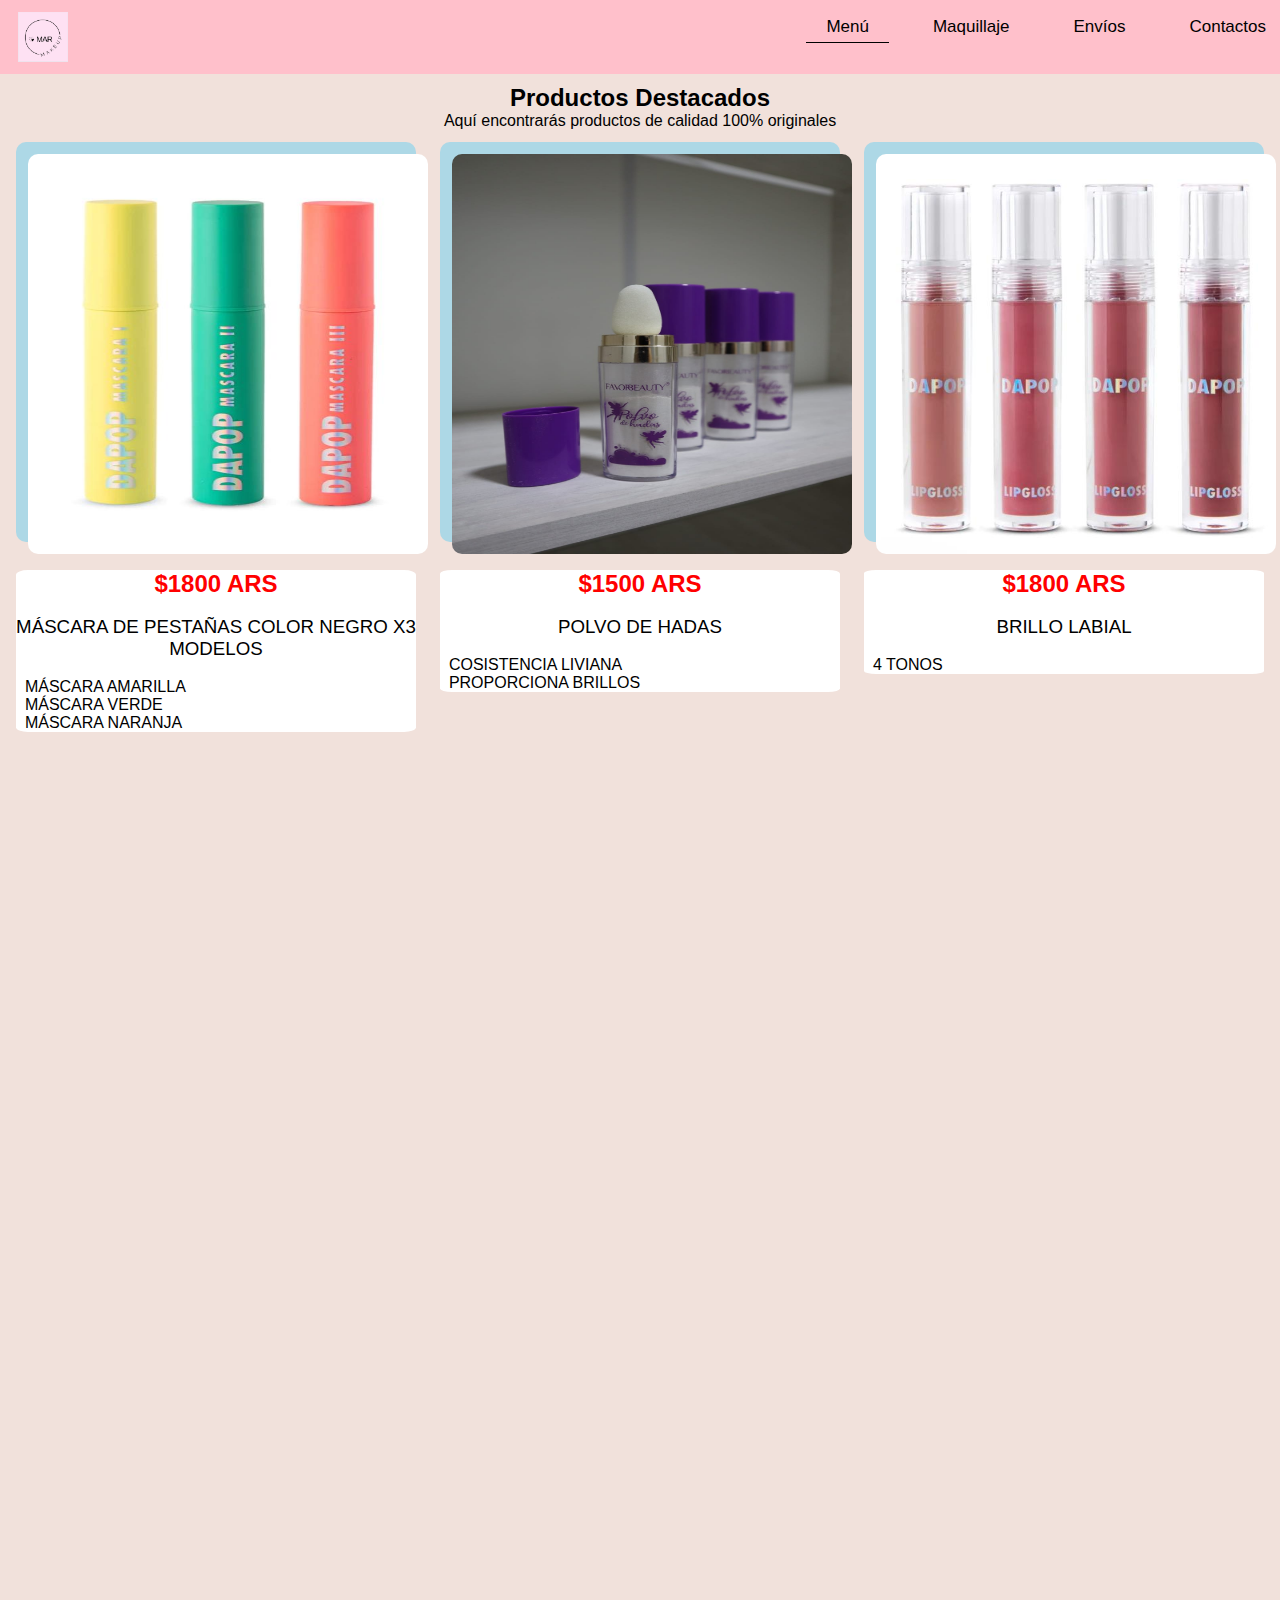
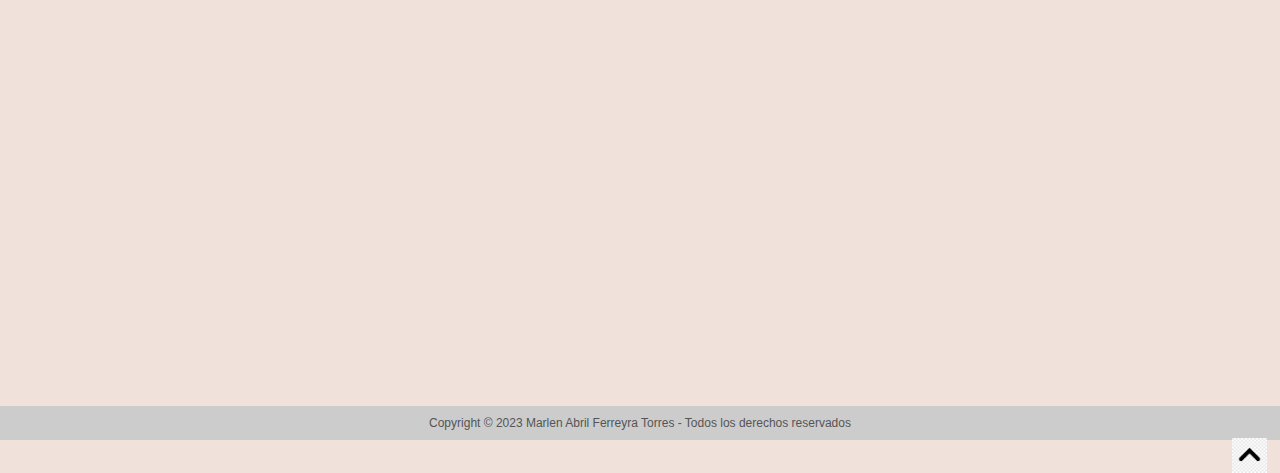
<file: index.html>
<!DOCTYPE html>
<!--
To change this license header, choose License Headers in Project Properties.
To change this template file, choose Tools | Templates
and open the template in the editor.
-->
<html>
    <head>
        <title>Redireccionando...</title>
        <meta charset="UTF-8">
        <meta name="viewport" content="width=device-width, initial-scale=1.0">
    </head>
    <body onload="document.location.href='home/';">
        <div>Redireccionando...</div>
    </body>
</html>
</file>
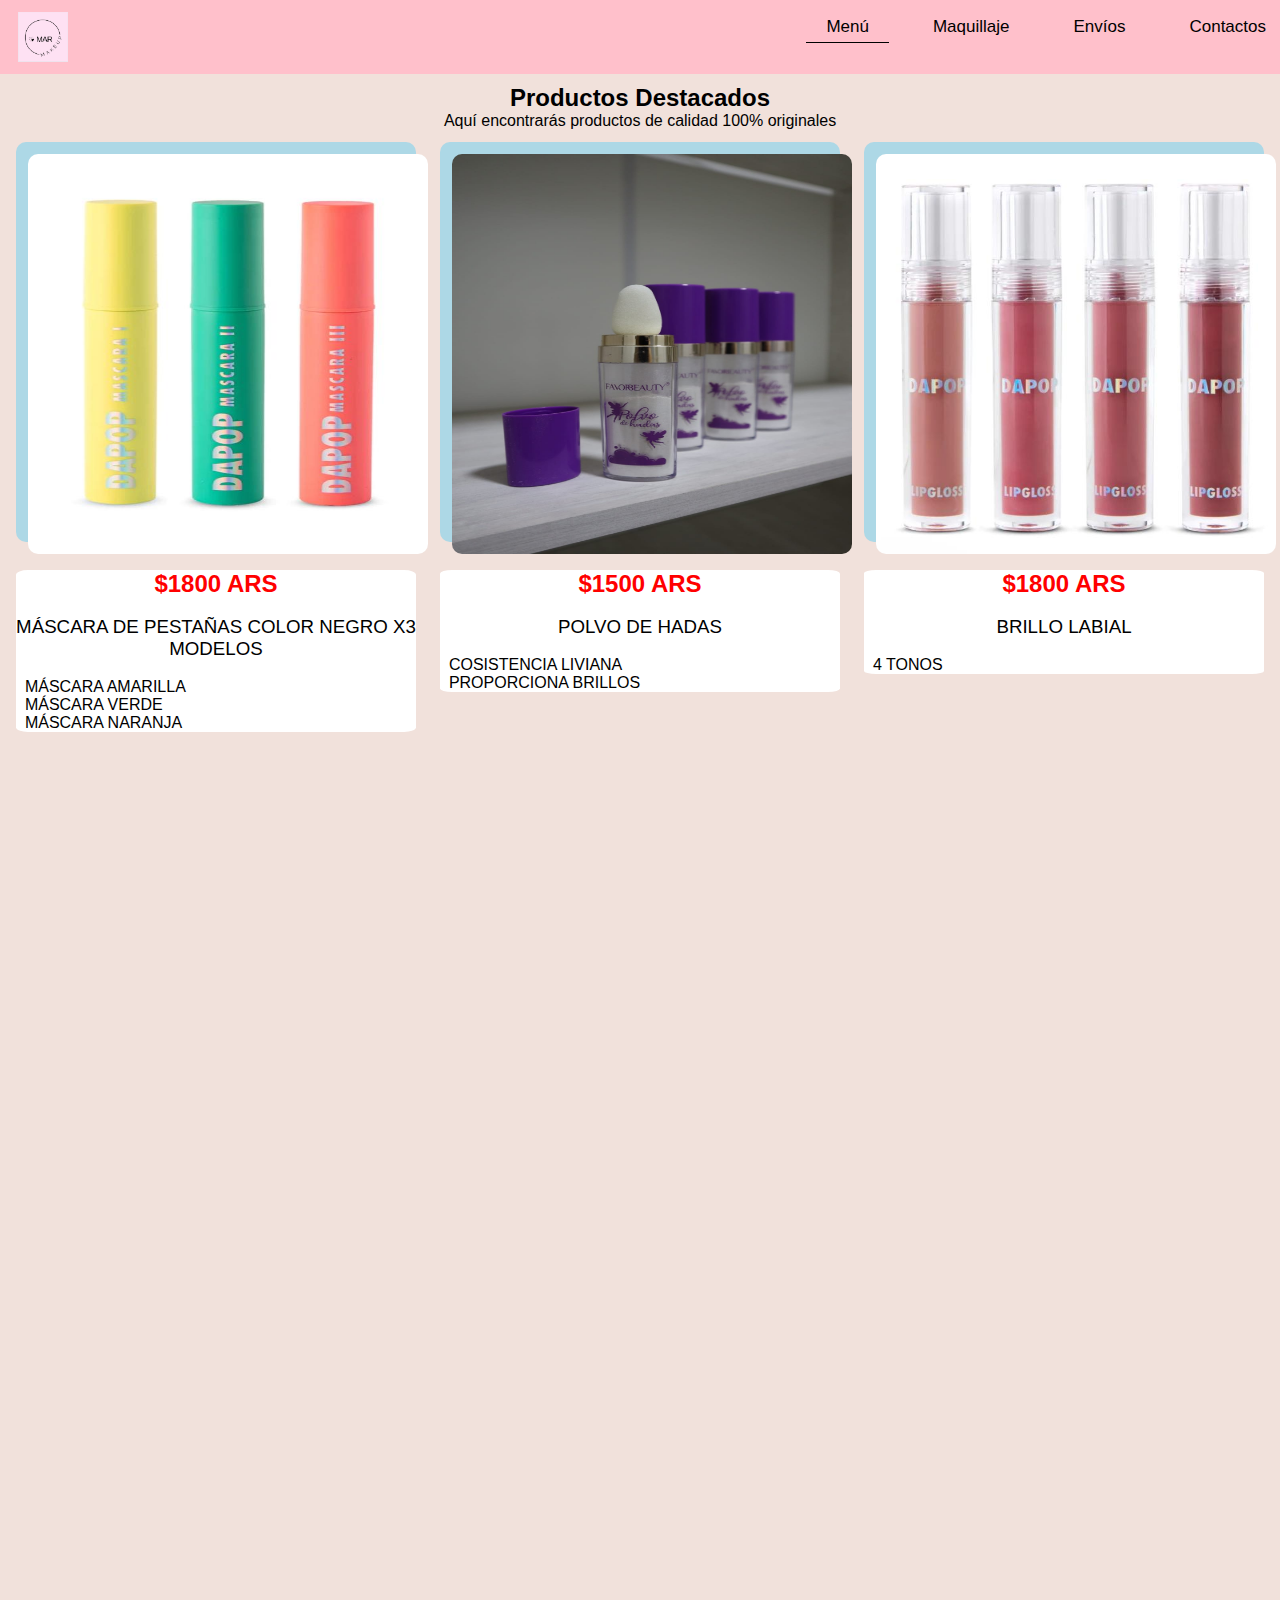
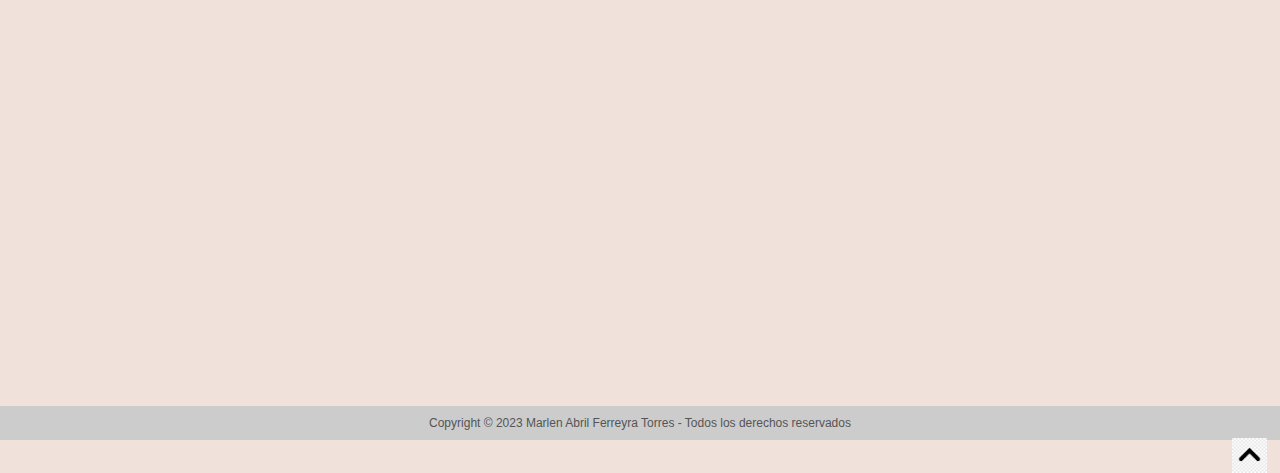
<file: home/index.html>
<!DOCTYPE html>
<html lang="es">
    <head>
        <meta http-equiv="content-type" content="text/html" charset="UTF-8">
        <meta name="description" content="vendemos maquillaje de calidad">
        <meta name="author" content="Marlen Abril Ferreyra Torres">
        <meta name="keywords" content="mar_makeup, mar makeup, mar make up">
        <meta name="robots" content="index, follow">
        <meta name="googlebot" content="index, follow">
        <title>Mar_Makeup</title>
        <link rel="stylesheet" type="text/css"  href="../css/styles.css">
        <link rel="icon" href="../imagenesfranco/makeup.jpg">
    </head>
    <body>
        <header id="contenedor">
                <img src="../imagenesfranco/makeup.jpg" alt="logo">
            <ul class="general">
                <li><a href="index.html" id="activo">Menú</a></li>
                <li><a href="#">Maquillaje</a>
                    <ul class="subgeneral">
                        <li><a href="ojos.html">Ojos</a></li>
                        <li><a href="labios.html">Labios</a></li>
                        <li><a href="rostro.html">Rostro</a></li>
                        <li><a href="accesorios.html">Accesorios y Herramientas</a></li>
                        <li><a href="productos.html">Ver todo</a></li>
                    </ul>
                </li>
                <li><a href="envios.html">Envíos</a></li>
                <li><a href="contacto.html">Contactos</a></li>
            </ul>
        </header>
        <main>
            <section id="productosdestacados">
                <br>
                <br>
                <br>
                <h2>Productos Destacados</h2>
                <p>Aquí encontrarás productos de calidad 100% originales</p>

                <div class="contenedor-productos">
                    
                    <a href="ojos.html">
                        <div class="card"><img src="../imagenesfranco/rimel.jpg" alt="rimel">
                            <div class="caption"> <h2>$1800 ARS</h2> <br> <h3> MÁSCARA DE PESTAÑAS COLOR NEGRO X3 MODELOS</h3> <br>&nbsp MÁSCARA AMARILLA <br>&nbsp MÁSCARA VERDE <br>&nbsp  MÁSCARA NARANJA</div>
                        </div>
                    </a>
                    <a href="rostro.html">    
                        <div class="card"><img src="../imagenesfranco/polvo_de_hadas.jpg" alt="violeta">
                        <div class="caption"> <h2>$1500 ARS</h2> <br> <h3>POLVO DE HADAS</h3><br>&nbsp COSISTENCIA LIVIANA <br>&nbsp  PROPORCIONA BRILLOS </div>
                        </div>
                    </a>
                    <a href="labios.html">
                        <div class="card"><img src="../imagenesfranco/labialesraros.jpg" alt="glipgloss">
                        <div class="caption"> <h2>$1800 ARS</h2> <br> <h3>BRILLO LABIAL</h3> <br>&nbsp  4 TONOS</div>
                    </a>
                </div>
            </section>
        </main>
        <br><br><br><br><br><br><br><br><br><br><br><br><br><br><br><br><br><br><br><br><br><br><br><br><br><br><br><br><br><br><br><br><br><br><br><br><br><br><br><br><br><br><br><br><br><br><br>
        
        <div id="footer">
            <p>Copyright &copy; 2023 Marlen Abril Ferreyra Torres - Todos los derechos reservados</p>
            <a href="#contenedor"><img src="../imagenesfranco/flecha arriba.jpg" alt="volver arriba" height="35px"></a>
        </div>
    </body>
</html>
<script src="../js/script.js"></script>
</file>
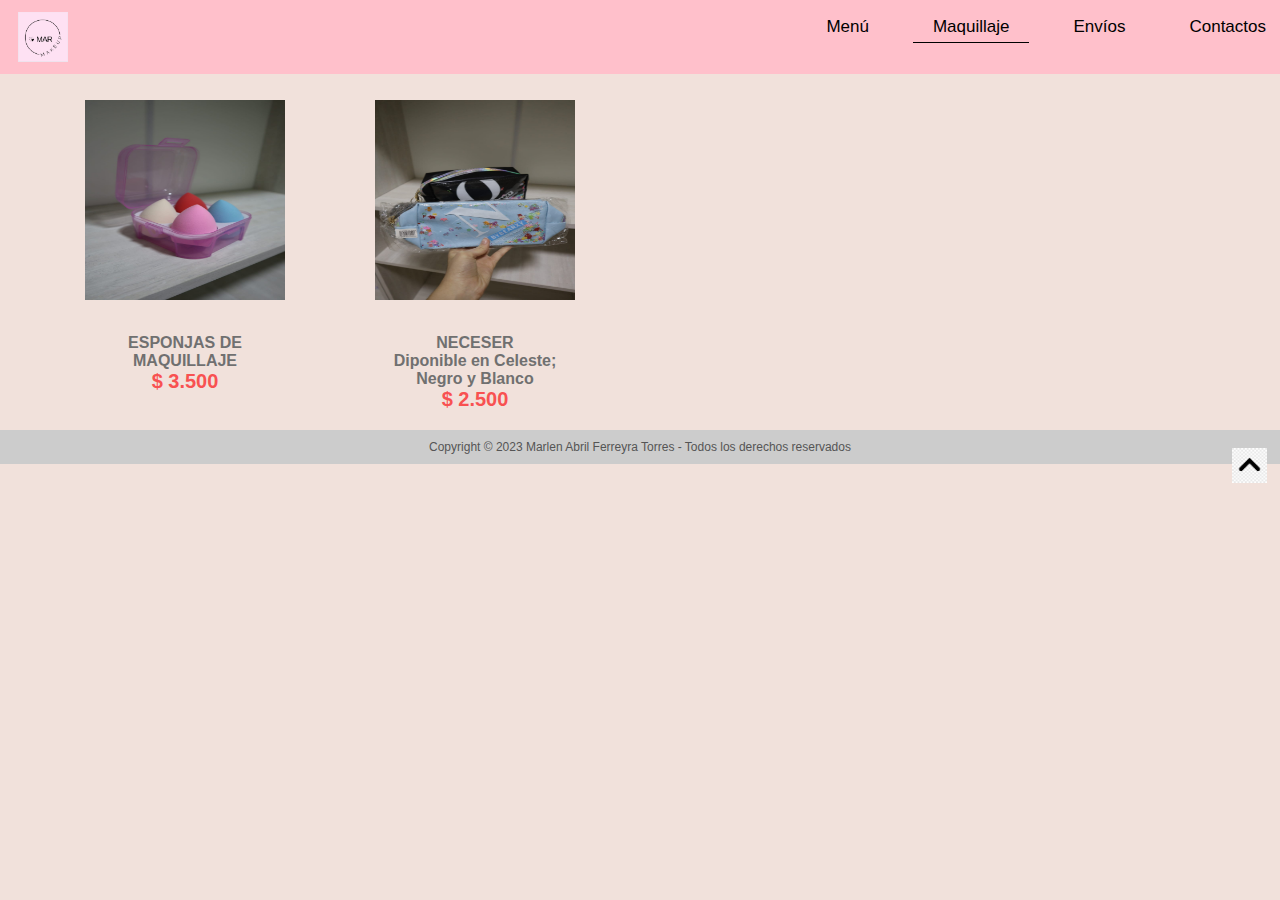
<file: home/accesorios.html>
<!DOCTYPE html>
<html lang="es">
    <head>
        <meta http-equiv="content-type" content="text/html" charset="UTF-8">
        <meta name="description" content="vendemos maquillaje de calidad">
        <meta name="author" content="Marlen Abril Ferreyra Torres">
        <meta name="keywords" content="mar_makeup, mar makeup, mar make up">
        <meta name="robots" content="index, follow">
        <meta name="googlebot" content="index, follow">
        <title>Mar_Makeup</title>
        <link rel="stylesheet" type="text/css"  href="../css/accesorios.css">
        <link rel="icon" href="../imagenesfranco/makeup.jpg">
    </head>
    <body>
        <header id="contenedor">
                <img src="../imagenesfranco/makeup.jpg" alt="logo">
            <ul class="general">
                <li><a href="index.html">Menú</a></li>
                <li><a href="#" id="activo">Maquillaje</a>
                    <ul class="subgeneral">
                        <li><a href="ojos.html">Ojos</a></li>
                        <li><a href="labios.html">Labios</a></li>
                        <li><a href="rostro.html">Rostro</a></li>
                        <li><a href="accesorios.html">Accesorios y Herramientas</a></li>
                        <li><a href="productos.html">Ver todo</a></li>
                    </ul>
                </li>
                <li><a href="envios.html">Envíos</a></li>
                <li><a href="contacto.html">Contactos</a></li>
            </ul>
        </header>

        <section class="contenido">
            
            <div class="mostrador" id="mostrador">
                <div class="fila">
                    <div class="item" onclick="cargar(this)">
                        <div class="contenedor-foto">
                            <img src="../imagenesfranco/esponja.jpg" alt="esponja de maquillaje">
                        </div>
                        <p class="descripcion">ESPONJAS DE MAQUILLAJE </p>
                        <span class="precio">$ 3.500</span>
                    </div>
                    <div class="item" onclick="cargar(this)">
                        <div class="contenedor-foto">
                            <img src="../imagenesfranco/neceser.jpg" alt="neceser">
                        </div>
                        <p class="descripcion">NECESER <br> Diponible en Celeste; Negro y Blanco</p>
                        <span class="precio">$ 2.500</span>
                        
                    </div>
                </div>
                
            </div>
            <!-- CONTENEDOR DEL ITEM SELECCIONADO -->
            <div class="seleccion" id="seleccion">
                <div class="cerrar" onclick="cerrar()">
                    &#x2715
                </div>
                <div class="info">
                    <img src="../imagenesfranco/sombras.jpg" alt="SOMBRAS" id="img">
                    <h2 id="modelo">PALETA ASTROS X9 SOMBRAS</h2>
                    <p id="descripcion">- 4 MATES <br>
                        - 5 SATINADAS <br>
                        - TONO 04</p>
    
                    <span class="precio" id="precio">$ 3.000</span>
    
                    <div class="fila">
                        <div class="size">
                            <label for="">TONOS</label>
                            <select name="SOMBRAS" id="">
                                <option value="">01</option>
                                <option value="">02</option>
                                <option value="">03</option>
                                <option value="">04</option>
                            </select>
                        </div>
                        <button>AGREGAR AL CARRITO</button>
                    </div>
                </div>
            </div>
        </section>

        
        <div id="footer">
            <p>Copyright &copy; 2023 Marlen Abril Ferreyra Torres - Todos los derechos reservados</p>
            <a href="#contenedor"><img src="../imagenesfranco/flecha arriba.jpg" alt="volver arriba" height="35px"></a>
        </div>
    </body>
</html>

<script src="../js/script.js"></script>
</file>
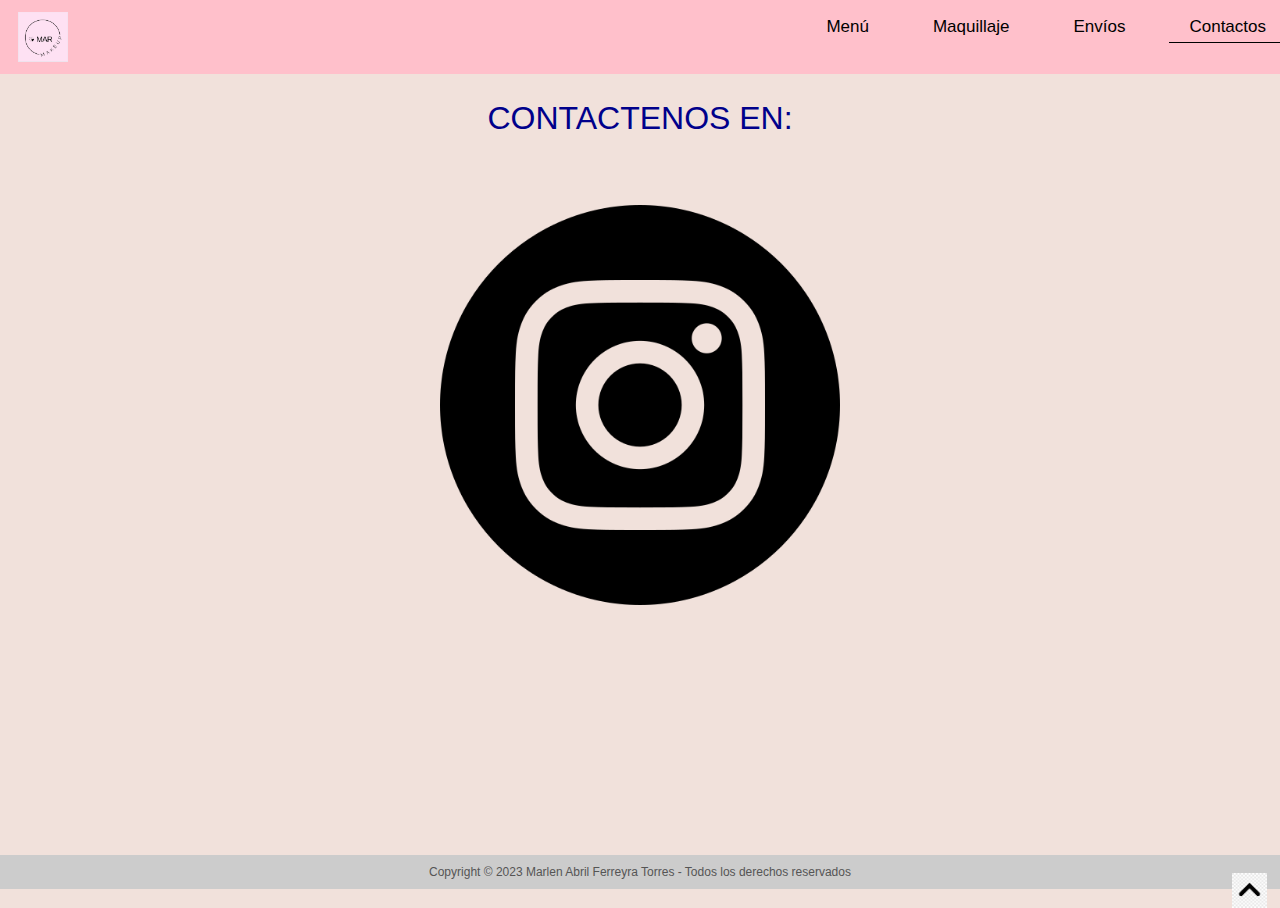
<file: home/contacto.html>
<html lang="es">
<head>
    <meta http-equiv="content-type" content="text/html" charset="UTF-8">
    <meta name="description" content="vendemos maquillaje de calidad">
    <meta name="author" content="Marlen Abril Ferreyra Torres">
    <meta name="keywords" content="mar_makeup, mar makeup, mar make up">
    <meta name="robots" content="index, follow">
    <meta name="googlebot" content="index, follow">
    <title>Mar_Makeup</title>
    <link rel="stylesheet" type="text/css"  href="../css/contacto.css">
    <link rel="icon" href="../imagenesfranco/makeup.jpg">
</head>
<body>
    <header id="contenedor">
        <img src="../imagenesfranco/makeup.jpg" alt="logo">
        <ul class="general">
            <li><a href="index.html">Menú</a></li>
            <li><a href="#">Maquillaje</a>
                <ul class="subgeneral">
                    <li><a href="ojos.html">Ojos</a></li>
                    <li><a href="labios.html">Labios</a></li>
                    <li><a href="rostro.html">Rostro</a></li>
                    <li><a href="accesorios.html">Accesorios y Herramientas</a></li>
                    <li><a href="productos.html">Ver todo</a></li>
                </ul>
            </li>
            <li><a href="envios.html">Envíos</a></li>
            <li><a href="contacto.html" id="activo">Contactos</a></li>
        </ul>
    </header>
    <div id="ratas">
        <h2>CONTACTENOS EN:</h2>
        <br>
        <a href="https://www.instagram.com/mar__makeup/?igshid=YmMyMTA2M2Y%3D" target="_blank"><img src="../imagenesfranco/ig.png" alt="" ></a>
        <br>
    </div>
    <div id="footer">
        <p>Copyright &copy; 2023 Marlen Abril Ferreyra Torres - Todos los derechos reservados</p>
        <a href="#contenedor"><img src="../imagenesfranco/flecha arriba.jpg" alt="volver arriba" height="35px"></a>
    </div>
</body>
</html>
</file>
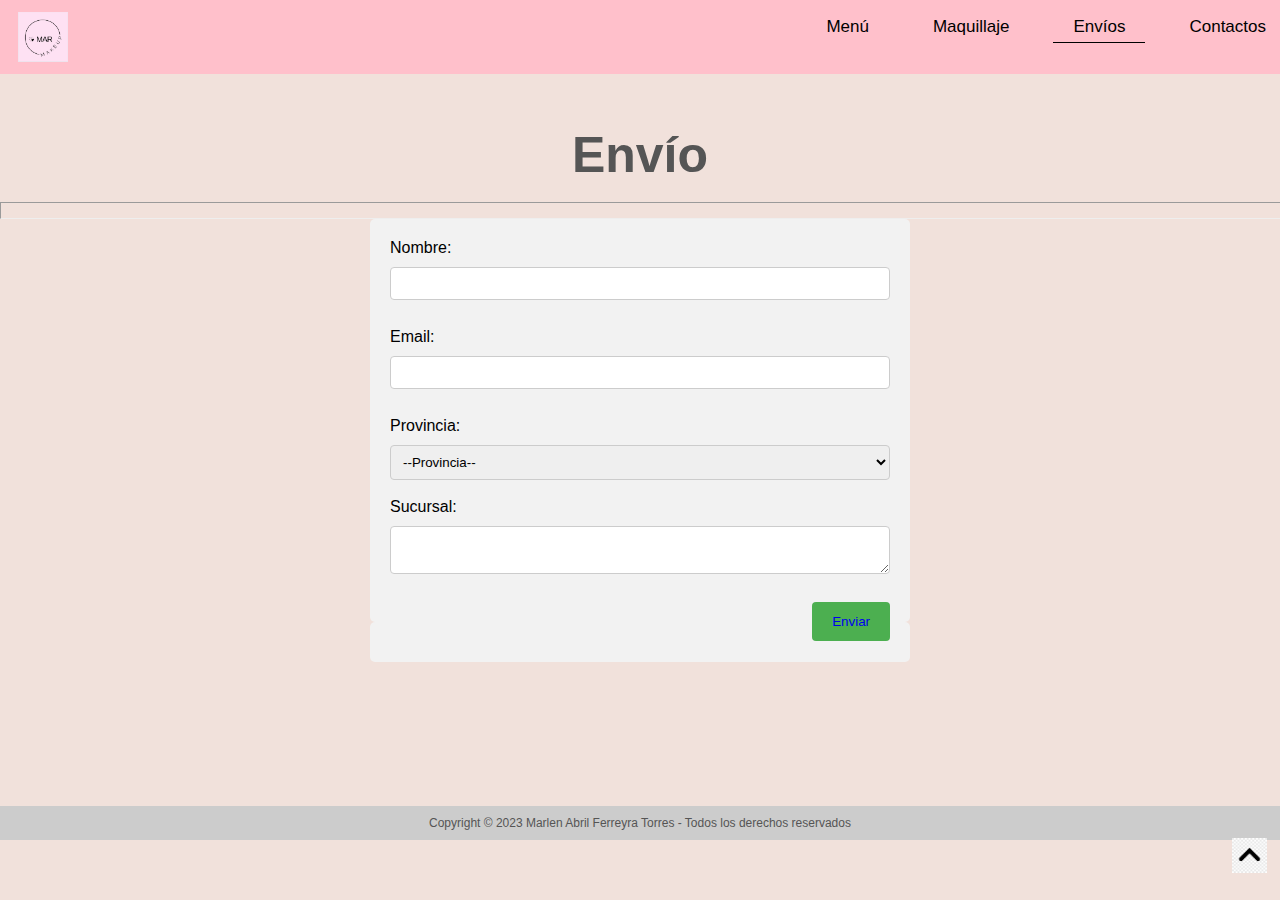
<file: home/envios.html>
<!DOCTYPE html>
<html lang="es">
    <head>
        <meta http-equiv="content-type" content="text/html" charset="UTF-8">
        <meta name="description" content="vendemos maquillaje de calidad">
        <meta name="author" content="Marlen Abril Ferreyra Torres">
        <meta name="keywords" content="mar_makeup, mar makeup, mar make up">
        <meta name="robots" content="index, follow">
        <meta name="googlebot" content="index, follow">
        <title>Mar_Makeup</title>
        <link rel="stylesheet" type="text/css"  href="../css/envios.css">
        <link rel="icon" href="../imagenesfranco/makeup.jpg">
    </head>
    <body>
        <header id="contenedor">
                <img src="../imagenesfranco/makeup.jpg" alt="logo">
            <ul class="general">
                <li><a href="index.html">Menú</a></li>
                <li><a href="#">Maquillaje</a>
                    <ul class="subgeneral">
                        <li><a href="ojos.html">Ojos</a></li>
                        <li><a href="labios.html">Labios</a></li>
                        <li><a href="rostro.html">Rostro</a></li>
                        <li><a href="accesorios.html">Accesorios y Herramientas</a></li>
                        <li><a href="productos.html">Ver todo</a></li>
                    </ul>
                </li>
                <li><a href="envios.html" id="activo">Envíos</a></li>
                <li><a href="contacto.html">Contactos</a></li>
            </ul>
        </header>
        <br><br><br><br><br><br><br>
        <div class="envio">
            <h2>Envío</h2>
            <br><hr>
            <form action="envios.html" method="POST">
                <label for="nombre">Nombre:</label>
                <input type="text" id="nombre" name="nombre" required><br>
            
                <label for="email">Email:</label>
                <input type="email" id="email" name="email" required><br>

                <label for="provincia">Provincia:</label>
                <select id="opciones" name="opciones" required>
                    <option value="">--Provincia--</option>
                    <option value="opcion1">Buenos Aires</option>
                    <option value="opcion2">Catamarca</option>
                    <option value="opcion3">Chaco</option>
                    <option value="opcion4">Chubut</option>
                    <option value="opcion5">CABA</option>
                    <option value="opcion6">Córdoba</option>
                    <option value="opcion7">Corrientes</option>
                    <option value="opcion8">Entre Ríos</option>
                    <option value="opcion9">Formosa</option>
                    <option value="opcion10">Jujuy</option>
                    <option value="opcion11">La Pampa</option>
                    <option value="opcion12">La Rioja</option>
                    <option value="opcion13">Mendoza</option>
                    <option value="opcion14">Misiones</option>
                    <option value="opcion15">Neuquén</option>
                    <option value="opcion16">Río Negro</option>
                    <option value="opcion17">Salta</option>
                    <option value="opcion18">San Juan</option>
                    <option value="opcion19">San Luis</option>
                    <option value="opcion20">Santa Cruz</option>
                    <option value="opcion21">Santa Fe</option>
                    <option value="opcion22">Santiago del Estero</option>
                    <option value="opcion23">Tierra del Fuego</option>
                    <option value="opcion24">Tucumán</option>
                </select>
                    <br><br>
                <label for="sucursal">Sucursal:</label>
                <textarea id="sucursal" name="sucursal" required></textarea><br>
            
                <button type="submit"><a href="envios2.html">Enviar</a></button>
            </form>
            <form action="enviar_formulario.php" method="POST"></form>
        </div>
          <br><br><br><br><br><br><br><br>
        <div id="footer">
            <p>Copyright &copy; 2023 Marlen Abril Ferreyra Torres - Todos los derechos reservados</p>
            <a href="#contenedor"><img src="../imagenesfranco/flecha arriba.jpg" alt="volver arriba" height="35px"></a>
        </div>
    </body>
</html>
<script src="../js/script.js"></script>
</file>
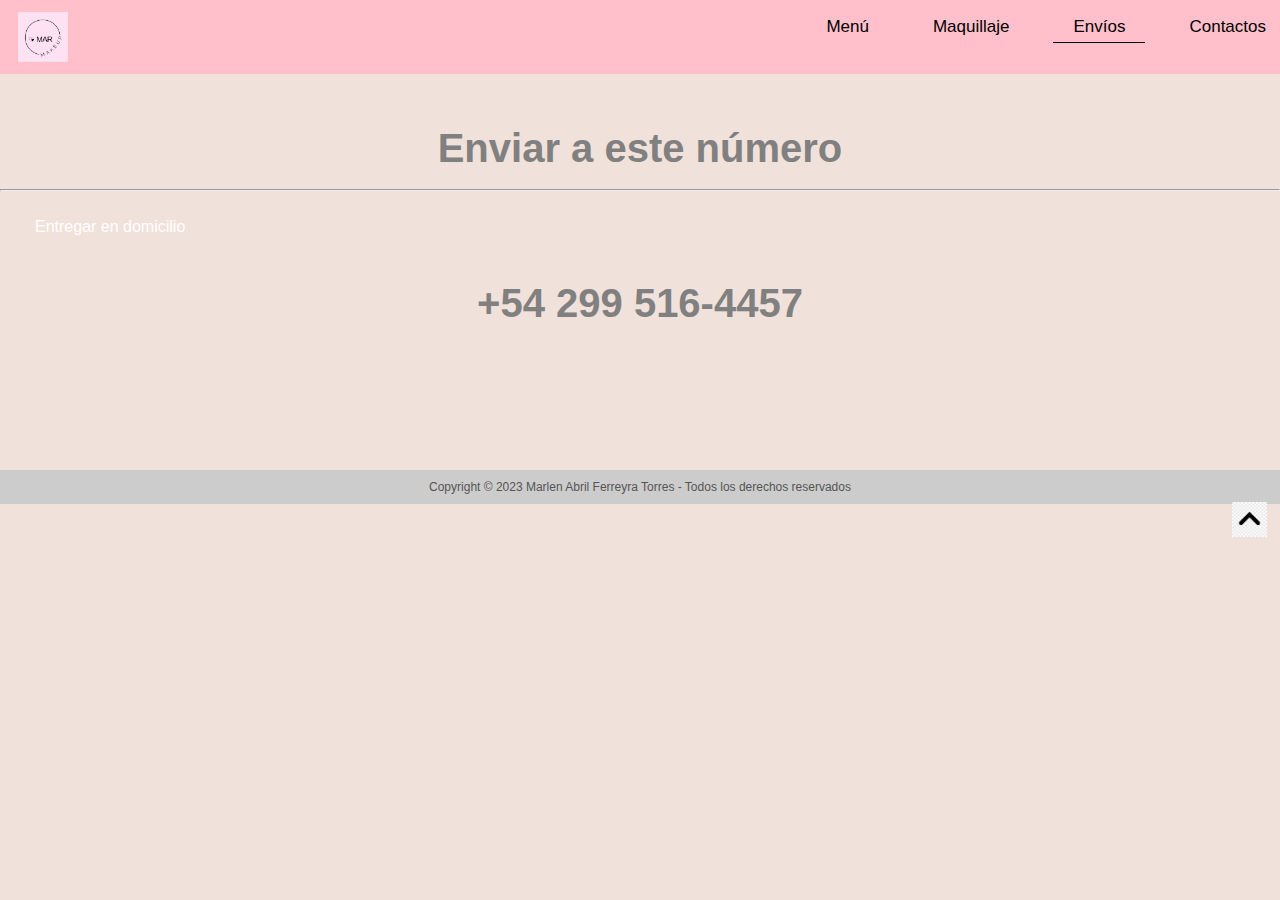
<file: home/envios2.html>
<!DOCTYPE html>
<html lang="es">
    <head>
        <meta http-equiv="content-type" content="text/html" charset="UTF-8">
        <meta name="description" content="vendemos maquillaje de calidad">
        <meta name="author" content="Marlen Abril Ferreyra Torres">
        <meta name="keywords" content="mar_makeup, mar makeup, mar make up">
        <meta name="robots" content="index, follow">
        <meta name="googlebot" content="index, follow">
        <title>Mar_Makeup</title>
        <link rel="stylesheet" type="text/css"  href="../css/envios2.css">
        <link rel="icon" href="../imagenesfranco/makeup.jpg">
    </head>
    <body>
        <header id="contenedor">
                <img src="../imagenesfranco/makeup.jpg" alt="logo">
            <ul class="general">
                <li><a href="index.html">Menú</a></li>
                <li><a href="#">Maquillaje</a>
                    <ul class="subgeneral">
                        <li><a href="ojos.html">Ojos</a></li>
                        <li><a href="labios.html">Labios</a></li>
                        <li><a href="rostro.html">Rostro</a></li>
                        <li><a href="accesorios.html">Accesorios y Herramientas</a></li>
                        <li><a href="productos.html">Ver todo</a></li>
                    </ul>
                </li>
                <li><a href="envios.html" id="activo">Envíos</a></li>
                <li><a href="contacto.html">Contactos</a></li>
            </ul>
        </header>
        <br><br><br><br><br><br><br>
        <div class="envio">
            <h2>Enviar a este número</h2>
            <br><hr>
                 <div class="obj1">Entregar en domicilio</div>
                 <br>
            <h2>+54 299 516-4457</h2>
        </div>
          <br><br><br><br><br><br><br><br>
        <div id="footer">
            <p>Copyright &copy; 2023 Marlen Abril Ferreyra Torres - Todos los derechos reservados</p>
            <a href="#contenedor"><img src="../imagenesfranco/flecha arriba.jpg" alt="volver arriba" height="35px"></a>
        </div>
    </body>
</html>
<script src="../js/script.js"></script>
</file>
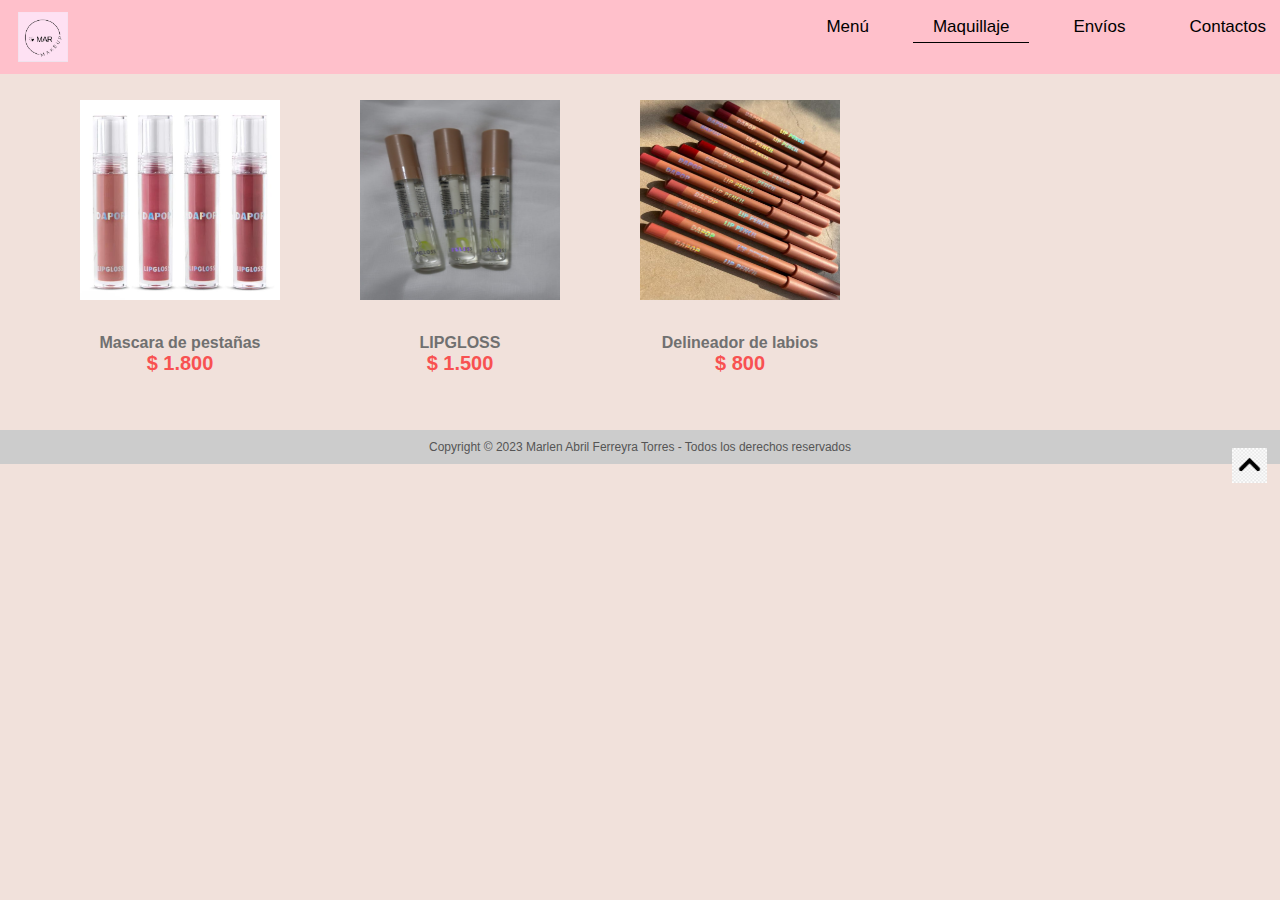
<file: home/labios.html>
<!DOCTYPE html>
<html lang="es">
    <head>
        <meta http-equiv="content-type" content="text/html" charset="UTF-8">
        <meta name="description" content="vendemos maquillaje de calidad">
        <meta name="author" content="Marlen Abril Ferreyra Torres">
        <meta name="keywords" content="mar_makeup, mar makeup, mar make up">
        <meta name="robots" content="index, follow">
        <meta name="googlebot" content="index, follow">
        <title>Mar_Makeup</title>
        <link rel="stylesheet" type="text/css"  href="../css/labios.css">
        <link rel="icon" href="../imagenesfranco/makeup.jpg">
    </head>
    <body>
        <header id="contenedor">
                <img src="../imagenesfranco/makeup.jpg" alt="logo">
            <ul class="general">
                <li><a href="index.html">Menú</a></li>
                <li><a href="#" id="activo">Maquillaje</a>
                    <ul class="subgeneral">
                        <li><a href="ojos.html">Ojos</a></li>
                        <li><a href="labios.html">Labios</a></li>
                        <li><a href="rostro.html">Rostro</a></li>
                        <li><a href="accesorios.html">Accesorios y Herramientas</a></li>
                        <li><a href="productos.html">Ver todo</a></li>
                    </ul>
                </li>
                <li><a href="envios.html">Envíos</a></li>
                <li><a href="contacto.html">Contactos</a></li>
            </ul>
        </header>

        <section class="contenido">
            
            <div class="mostrador" id="mostrador">
                <div class="fila">
                    <div class="item" onclick="cargar(this)">
                        <div class="contenedor-foto">
                            <img src="../imagenesfranco/labialesraros.jpg" alt="lipgloss">
                        </div>
                        <p class="descripcion">Mascara de pestañas</p>
                        <span class="precio">$ 1.800</span>
                    </div>
                    <div class="item" onclick="cargar(this)">
                        <div class="contenedor-foto">
                            <img src="../imagenesfranco/lipgloss.jpg" alt="lipgloss">
                        </div>
                        <p class="descripcion">LIPGLOSS</p>
                        <span class="precio">$ 1.500</span>
                    </div>
                    <div class="item" onclick="cargar(this)">
                        <div class="contenedor-foto">
                            <img src="../imagenesfranco/lip_pencil.jpg" alt="lip_pencil">
                        </div>
                        <p class="descripcion">Delineador de labios</p>
                        <span class="precio">$ 800</span>
                    </div>
                </div>
            </div>
            <!-- CONTENEDOR DEL ITEM SELECCIONADO -->
            <div class="seleccion" id="seleccion">
                <div class="cerrar" onclick="cerrar()">
                    &#x2715
                </div>
                <div class="info">
                    <img src="../imagenesfranco/sombras.jpg" alt="SOMBRAS" id="img">
                    <h2 id="modelo">PALETA ASTROS X9 SOMBRAS</h2>
                    <p id="descripcion">- 4 MATES <br>
                        - 5 SATINADAS <br>
                        - TONO 04</p>
    
                    <span class="precio" id="precio">$ 3.000</span>
    
                    <div class="fila">
                        <div class="size">
                            <label for="">TONOS</label>
                            <select name="SOMBRAS" id="">
                                <option value="">01</option>
                                <option value="">02</option>
                                <option value="">03</option>
                                <option value="">04</option>
                            </select>
                        </div>
                        <button>AGREGAR AL CARRITO</button>
                    </div>
                </div>
            </div>
        </section>

        
        <div id="footer">
            <p>Copyright &copy; 2023 Marlen Abril Ferreyra Torres - Todos los derechos reservados</p>
            <a href="#contenedor"><img src="../imagenesfranco/flecha arriba.jpg" alt="volver arriba" height="35px"></a>
        </div>
    </body>
</html>

<script src="../js/script.js"></script>
</file>
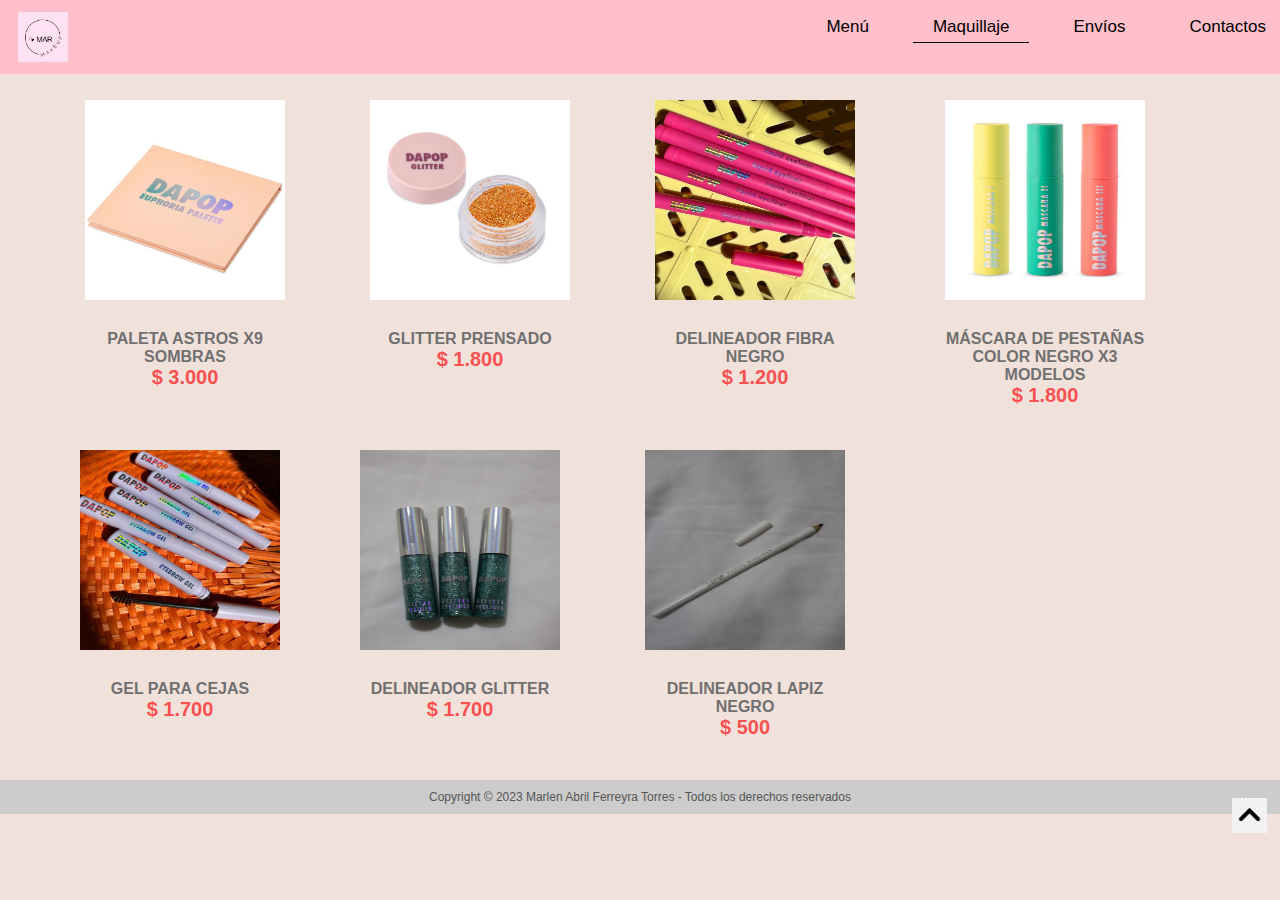
<file: home/ojos.html>
<html lang="en">
    <head>
        <meta http-equiv="content-type" content="text/html" charset="UTF-8">
            <meta name="description" content="vendemos maquillaje de calidad">
            <meta name="author" content="Marlen Abril Ferreyra Torres">
            <meta name="keywords" content="mar_makeup, mar makeup, mar make up">
            <meta name="robots" content="index, follow">
            <meta name="googlebot" content="index, follow">
            <title>Mar_Makeup</title>
            <link rel="stylesheet" type="text/css"  href="../css/ojos.css">
            <link rel="icon" href="../imagenesfranco/makeup.jpg">
    </head>
    <body>
        <header id="contenedor">
            <img src="../imagenesfranco/makeup.jpg" alt="logo">
            <ul class="general">
                <li><a href="index.html">Menú</a></li>
                <li><a href="productos.html" id="activo">Maquillaje</a>
                    <ul class="subgeneral">
                        <li><a href="ojos.html">Ojos</a></li>
                        <li><a href="labios.html">Labios</a></li>
                        <li><a href="rostro.html">Rostro</a></li>
                        <li><a href="accesorios.html">Accesorios y Herramientas</a></li>
                        <li><a href="productos.html">Ver todo</a></li>
                    </ul>
                </li>
                <li><a href="envios.html">Envíos</a></li>
                <li><a href="contacto.html">Contactos</a></li>
            </ul>
        </header>
        <section class="contenido">
                    
            <div class="mostrador" id="mostrador">
                <div class="fila">
                    <div class="item" onclick="cargar(this)">
                        <div class="contenedor-foto">
                            <img src="../imagenesfranco/sombras.jpg" alt="sombras">
                        </div>
                        <p class="descripcion">PALETA ASTROS X9 SOMBRAS</p>
                        <span class="precio">$ 3.000</span>
                    </div>
                    <div class="item" onclick="cargar(this)">
                        <div class="contenedor-foto">
                            <img src="../imagenesfranco/brillos.jpg" alt="brillo">
                        </div>
                        <p class="descripcion">GLITTER PRENSADO </p>
                        <span class="precio">$ 1.800</span>
                    </div>
                    <div class="item" onclick="cargar(this)">
                        <div class="contenedor-foto">
                            <img src="../imagenesfranco/delineador.jpg" alt="delineador">
                        </div>
                        <p class="descripcion">DELINEADOR FIBRA NEGRO</p>
                        <span class="precio">$ 1.200</span>
                    </div>
                    <div class="item" onclick="cargar(this)">
                        <div class="contenedor-foto">
                            <img src="../imagenesfranco/rimel.jpg" alt="rimel">
                        </div>
                        <p class="descripcion">MÁSCARA DE PESTAÑAS COLOR NEGRO X3 MODELOS</p>
                        <span class="precio">$ 1.800</span>
                    </div>
                </div>
                <div class="fila">
                    <div class="item" onclick="cargar(this)">
                        <div class="contenedor-foto">
                            <img src="../imagenesfranco/eyerow_gel.jpg" alt="Gel">
                        </div>
                        <p class="descripcion">GEL PARA CEJAS</p>
                        <span class="precio">$ 1.700</span>
                    </div>
                    <div class="item" onclick="cargar(this)">
                        <div class="contenedor-foto">
                            <img src="../imagenesfranco/glitter_eyeline.jpg" alt="Glitter">
                        </div>
                        <p class="descripcion">DELINEADOR GLITTER</p>
                        <span class="precio">$ 1.700</span>
                    </div>
                    <div class="item" onclick="cargar(this)">
                        <div class="contenedor-foto">
                            <img src="../imagenesfranco/pencil.jpg" alt="pencil">
                        </div>
                        <p class="descripcion">DELINEADOR LAPIZ NEGRO</p>
                        <span class="precio">$ 500</span>
                    </div>
                </div> 
            </div>
            <!-- CONTENEDOR DEL ITEM SELECCIONADO -->
            <div class="seleccion" id="seleccion">
                <div class="cerrar" onclick="cerrar()">
                    &#x2715
                </div>
                <div class="info">
                    <img src="../imagenesfranco/sombras.jpg" alt="SOMBRAS" id="img">
                    <h2 id="modelo">PALETA ASTROS X9 SOMBRAS</h2>
                    <p id="descripcion">- 4 MATES <br>
                        - 5 SATINADAS <br>
                        - TONO 04</p>

                    <span class="precio" id="precio">$ 3.000</span>

                    <div class="fila">
                        <div class="size">
                            <label for="">TONOS</label>
                            <select name="SOMBRAS" id="">
                                <option value="">01</option>
                                <option value="">02</option>
                                <option value="">03</option>
                                <option value="">04</option>
                            </select>
                        </div>
                        <button>AGREGAR AL CARRITO</button>
                    </div>
                </div>
            </div>
        </section>


        <div id="footer">
            <p>Copyright &copy; 2023 Marlen Abril Ferreyra Torres - Todos los derechos reservados</p>
            <a href="#contenedor"><img src="../imagenesfranco/flecha arriba.jpg" alt="volver arriba" height="35px"></a>
        </div>
    </body>
</html>
<script src="../js/script.js"></script>
</file>
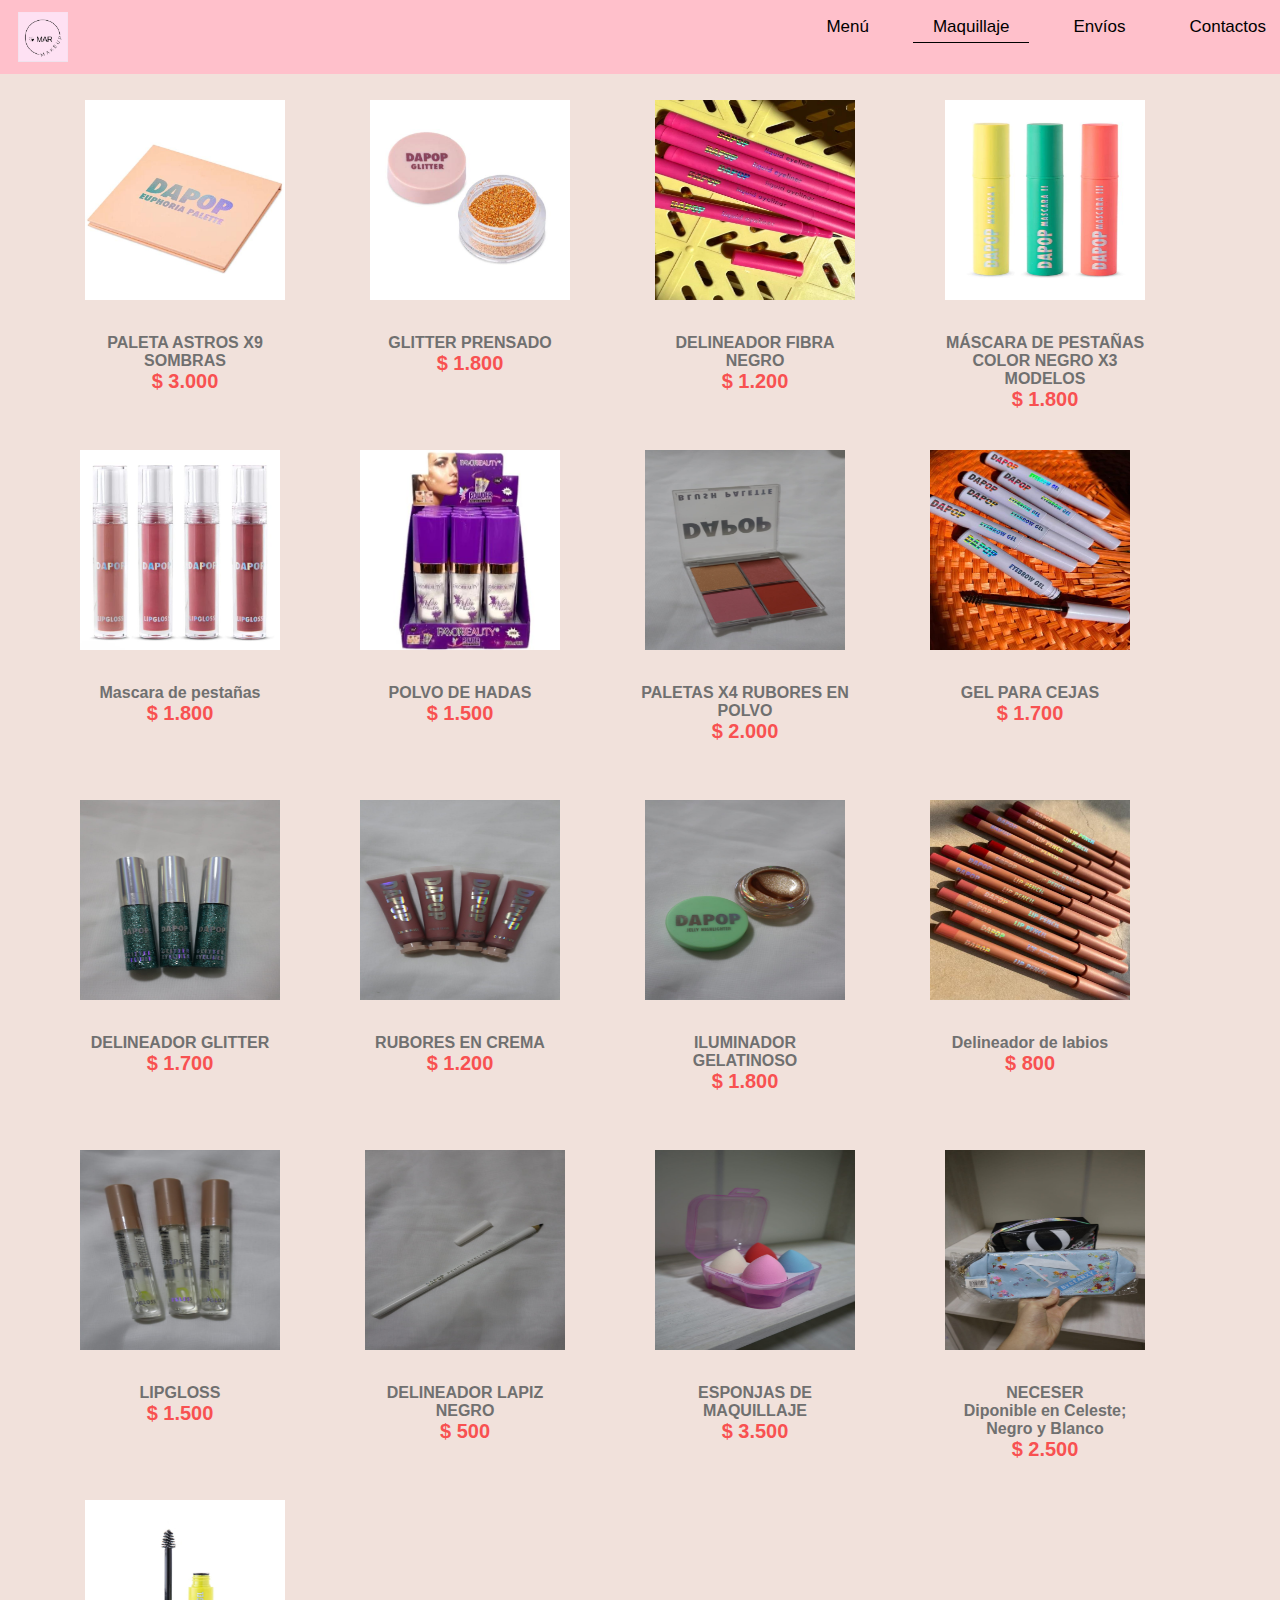
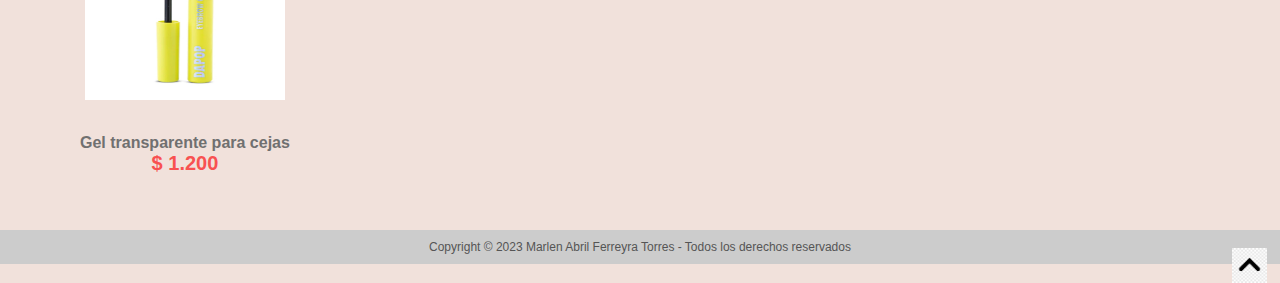
<file: home/productos.html>
<!DOCTYPE html>
<html lang="es">
    <head>
        <meta http-equiv="content-type" content="text/html" charset="UTF-8">
        <meta name="description" content="vendemos maquillaje de calidad">
        <meta name="author" content="Marlen Abril Ferreyra Torres">
        <meta name="keywords" content="mar_makeup, mar makeup, mar make up">
        <meta name="robots" content="index, follow">
        <meta name="googlebot" content="index, follow">
        <title>Mar_Makeup</title>
        <link rel="stylesheet" type="text/css"  href="../css/productos.css">
        <link rel="icon" href="../imagenesfranco/makeup.jpg">
    </head>
    <body>
        <header id="contenedor">
                <img src="../imagenesfranco/makeup.jpg" alt="logo">
            <ul class="general">
                <li><a href="index.html">Menú</a></li>
                <li><a href="#" id="activo">Maquillaje</a>
                    <ul class="subgeneral">
                        <li><a href="ojos.html">Ojos</a></li>
                        <li><a href="labios.html">Labios</a></li>
                        <li><a href="rostro.html">Rostro</a></li>
                        <li><a href="accesorios.html">Accesorios y Herramientas</a></li>
                        <li><a href="productos.html">Ver todo</a></li>
                    </ul>
                </li>
                <li><a href="envios.html">Envíos</a></li>
                <li><a href="contacto.html">Contactos</a></li>
            </ul>
        </header>

        <section class="contenido">
            
            <div class="mostrador" id="mostrador">
                <div class="fila">
                    <div class="item" onclick="cargar(this)">
                        <div class="contenedor-foto">
                            <img src="../imagenesfranco/sombras.jpg" alt="sombras">
                        </div>
                        <p class="descripcion">PALETA ASTROS X9 SOMBRAS</p>
                        <span class="precio">$ 3.000</span>
                    </div>
                    <div class="item" onclick="cargar(this)">
                        <div class="contenedor-foto">
                            <img src="../imagenesfranco/brillos.jpg" alt="brillo">
                        </div>
                        <p class="descripcion">GLITTER PRENSADO </p>
                        <span class="precio">$ 1.800</span>
                    </div>
                    <div class="item" onclick="cargar(this)">
                        <div class="contenedor-foto">
                            <img src="../imagenesfranco/delineador.jpg" alt="delineador">
                        </div>
                        <p class="descripcion">DELINEADOR FIBRA NEGRO</p>
                        <span class="precio">$ 1.200</span>
                    </div>
                    <div class="item" onclick="cargar(this)">
                        <div class="contenedor-foto">
                            <img src="../imagenesfranco/rimel.jpg" alt="rimel">
                        </div>
                        <p class="descripcion">MÁSCARA DE PESTAÑAS COLOR NEGRO X3 MODELOS</p>
                        <span class="precio">$ 1.800</span>
                    </div>
                </div>
                <div class="fila">
                    <div class="item" onclick="cargar(this)">
                        <div class="contenedor-foto">
                            <img src="../imagenesfranco/labialesraros.jpg" alt="lipgloss">
                        </div>
                        <p class="descripcion">Mascara de pestañas</p>
                        <span class="precio">$ 1.800</span>
                    </div>
                    <div class="item" onclick="cargar(this)">
                        <div class="contenedor-foto">
                            <img src="../imagenesfranco/violeta.jpg" alt="polvo de hadas">
                        </div>
                        <p class="descripcion">POLVO DE HADAS</p>
                        <span class="precio">$ 1.500</span>
                    </div>
                    <div class="item" onclick="cargar(this)">
                        <div class="contenedor-foto">
                            <img src="../imagenesfranco/blush_pallete.jpg" alt="blush pallete">
                        </div>
                        <p class="descripcion">PALETAS X4 RUBORES EN POLVO</p>
                        <span class="precio">$ 2.000</span>
                    </div>
                    <div class="item" onclick="cargar(this)">
                        <div class="contenedor-foto">
                            <img src="../imagenesfranco/eyerow_gel.jpg" alt="Gel">
                        </div>
                        <p class="descripcion">GEL PARA CEJAS</p>
                        <span class="precio">$ 1.700</span>
                    </div>
                </div>
                <div class="fila">    
                    <div class="item" onclick="cargar(this)">
                        <div class="contenedor-foto">
                            <img src="../imagenesfranco/glitter_eyeline.jpg" alt="Glitter">
                        </div>
                        <p class="descripcion">DELINEADOR GLITTER</p>
                        <span class="precio">$ 1.700</span>
                    </div>
                    <div class="item" onclick="cargar(this)">
                        <div class="contenedor-foto">
                            <img src="../imagenesfranco/gloss.jpg" alt="Gloss">
                        </div>
                        <p class="descripcion">RUBORES EN CREMA</p>
                        <span class="precio">$ 1.200</span>
                    </div>
                    <div class="item" onclick="cargar(this)">
                        <div class="contenedor-foto">
                            <img src="../imagenesfranco/highlighter.jpg" alt="highlighter">
                        </div>
                        <p class="descripcion">ILUMINADOR GELATINOSO</p>
                        <span class="precio">$ 1.800</span>
                    </div>
                    <div class="item" onclick="cargar(this)">
                        <div class="contenedor-foto">
                            <img src="../imagenesfranco/lip_pencil.jpg" alt="lip_pencil">
                        </div>
                        <p class="descripcion">Delineador de labios</p>
                        <span class="precio">$ 800</span>
                    </div>
                </div>
                <div class="fila">   
                    <div class="item" onclick="cargar(this)">
                        <div class="contenedor-foto">
                            <img src="../imagenesfranco/lipgloss.jpg" alt="lipgloss">
                        </div>
                        <p class="descripcion">LIPGLOSS</p>
                        <span class="precio">$ 1.500</span>
                    </div>
                    <div class="item" onclick="cargar(this)">
                        <div class="contenedor-foto">
                            <img src="../imagenesfranco/pencil.jpg" alt="pencil">
                        </div>
                        <p class="descripcion">DELINEADOR LAPIZ NEGRO</p>
                        <span class="precio">$ 500</span>
                    </div>
                    <div class="item" onclick="cargar(this)">
                        <div class="contenedor-foto">
                            <img src="../imagenesfranco/esponja.jpg" alt="esponja de maquillaje">
                        </div>
                        <p class="descripcion">ESPONJAS DE MAQUILLAJE </p>
                        <span class="precio">$ 3.500</span>
                    </div>
                    <div class="item" onclick="cargar(this)">
                        <div class="contenedor-foto">
                            <img src="../imagenesfranco/neceser.jpg" alt="neceser">
                        </div>
                        <p class="descripcion">NECESER <br> Diponible en Celeste; Negro y Blanco</p>
                        <span class="precio">$ 2.500</span>
                        
                    </div>
                </div> 
                <div class="fila">   
                    <div class="item" onclick="cargar(this)">
                        <div class="contenedor-foto">
                            <img src="../imagenesfranco/gel_cejas.jpg" alt="Gel">
                        </div>
                        <p class="descripcion">Gel transparente para cejas</p>
                        <span class="precio">$ 1.200</span>
                    </div
                </div> 
            </div>
            <!-- CONTENEDOR DEL ITEM SELECCIONADO -->
            <div class="seleccion" id="seleccion">
                <div class="cerrar" onclick="cerrar()">
                    &#x2715
                </div>
                <div class="info">
                    <img src="../imagenesfranco/sombras.jpg" alt="SOMBRAS" id="img">
                    <h2 id="modelo">PALETA ASTROS X9 SOMBRAS</h2>
                    <p id="descripcion">- 4 MATES <br>
                        - 5 SATINADAS <br>
                        - TONO 04</p>
    
                    <span class="precio" id="precio">$ 3.000</span>
    
                    <div class="fila">
                        <div class="size">
                            <label for="">TONOS</label>
                            <select name="SOMBRAS" id="">
                                <option value="">01</option>
                                <option value="">02</option>
                                <option value="">03</option>
                                <option value="">04</option>
                            </select>
                        </div>
                        <button>AGREGAR AL CARRITO</button>
                    </div>
                </div>
            </div>
        </section>

        
        <div id="footer">
            <p>Copyright &copy; 2023 Marlen Abril Ferreyra Torres - Todos los derechos reservados</p>
            <a href="#contenedor"><img src="../imagenesfranco/flecha arriba.jpg" alt="volver arriba" height="35px"></a>
        </div>
    </body>
</html>

<script src="../js/script.js"></script>
</file>
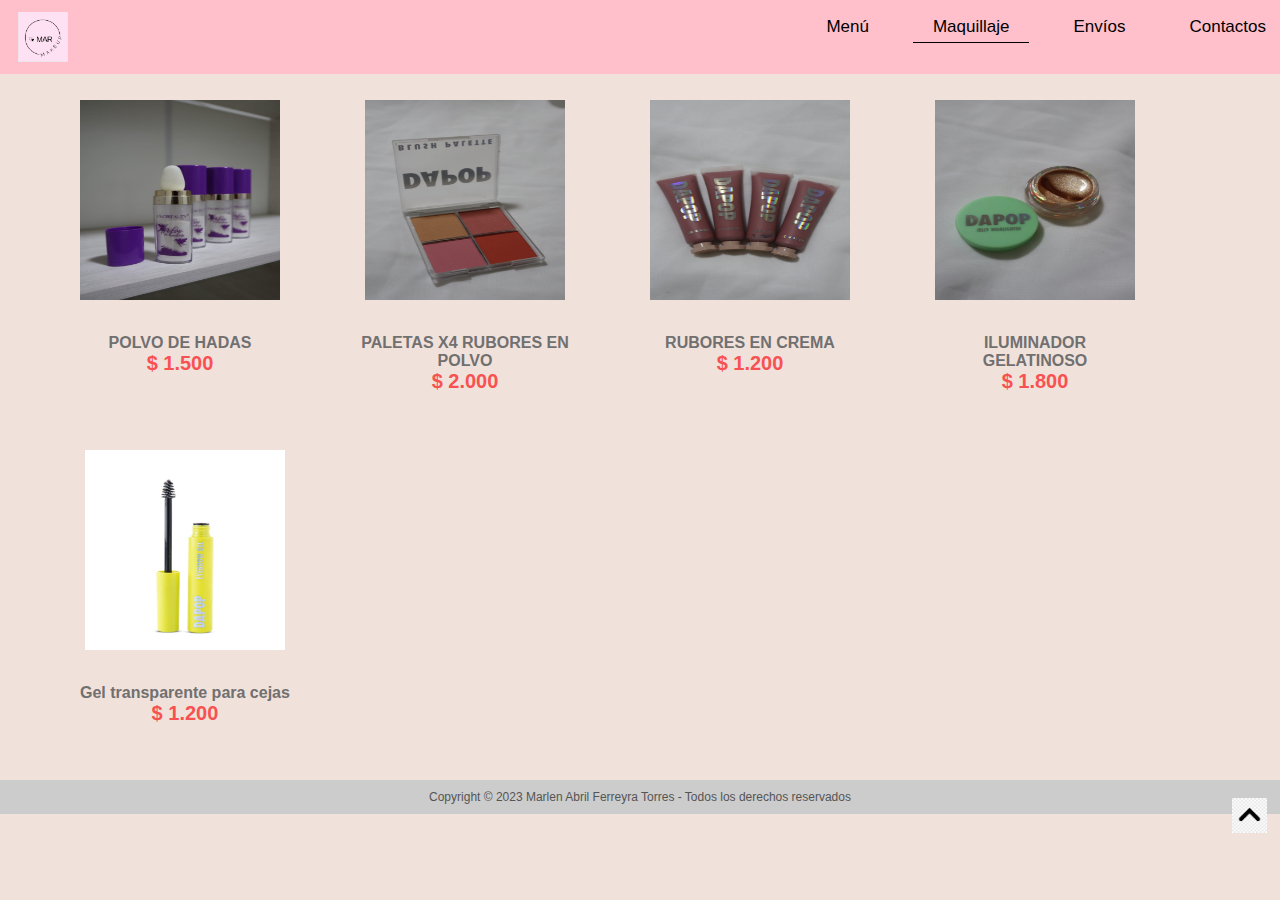
<file: home/rostro.html>
<!DOCTYPE html>
<html lang="es">
    <head>
        <meta http-equiv="content-type" content="text/html" charset="UTF-8">
        <meta name="description" content="vendemos maquillaje de calidad">
        <meta name="author" content="Marlen Abril Ferreyra Torres">
        <meta name="keywords" content="mar_makeup, mar makeup, mar make up">
        <meta name="robots" content="index, follow">
        <meta name="googlebot" content="index, follow">
        <title>Mar_Makeup</title>
        <link rel="stylesheet" type="text/css"  href="../css/rostro.css">
        <link rel="icon" href="../imagenesfranco/makeup.jpg">
    </head>
    <body>
        <header id="contenedor">
                <img src="../imagenesfranco/makeup.jpg" alt="logo">
            <ul class="general">
                <li><a href="index.html">Menú</a></li>
                <li><a href="#" id="activo">Maquillaje</a>
                    <ul class="subgeneral">
                        <li><a href="ojos.html">Ojos</a></li>
                        <li><a href="labios.html">Labios</a></li>
                        <li><a href="rostro.html">Rostro</a></li>
                        <li><a href="accesorios.html">Accesorios y Herramientas</a></li>
                        <li><a href="productos.html">Ver todo</a></li>
                    </ul>
                </li>
                <li><a href="envios.html">Envíos</a></li>
                <li><a href="contacto.html">Contactos</a></li>
            </ul>
        </header>

        <section class="contenido">
            
            <div class="mostrador" id="mostrador">
                <div class="fila">
                    <div class="item" onclick="cargar(this)">
                        <div class="contenedor-foto">
                            <img src="../imagenesfranco/polvo_de_hadas.jpg" alt="polvo de hadas">
                        </div>
                        <p class="descripcion">POLVO DE HADAS</p>
                        <span class="precio">$ 1.500</span>
                    </div>
                    <div class="item" onclick="cargar(this)">
                        <div class="contenedor-foto">
                            <img src="../imagenesfranco/blush_pallete.jpg" alt="blush pallete">
                        </div>
                        <p class="descripcion">PALETAS X4 RUBORES EN POLVO</p>
                        <span class="precio">$ 2.000</span>
                    </div>
                    <div class="item" onclick="cargar(this)">
                        <div class="contenedor-foto">
                            <img src="../imagenesfranco/gloss.jpg" alt="Gloss">
                        </div>
                        <p class="descripcion">RUBORES EN CREMA</p>
                        <span class="precio">$ 1.200</span>
                    </div>
                    <div class="item" onclick="cargar(this)">
                        <div class="contenedor-foto">
                            <img src="../imagenesfranco/highlighter.jpg" alt="highlighter">
                        </div>
                        <p class="descripcion">ILUMINADOR GELATINOSO</p>
                        <span class="precio">$ 1.800</span>
                    </div>
                </div>
                    <div class="fila">
                        <div class="item" onclick="cargar(this)">
                            <div class="contenedor-foto">
                                <img src="../imagenesfranco/gel_cejas.jpg" alt="Gel">
                            </div>
                            <p class="descripcion">Gel transparente para cejas</p>
                            <span class="precio">$ 1.200</span>
                        </div
                    </div>
            </div>
            <!-- CONTENEDOR DEL ITEM SELECCIONADO -->
            <div class="seleccion" id="seleccion">
                <div class="cerrar" onclick="cerrar()">
                    &#x2715
                </div>
                <div class="info">
                    <img src="../imagenesfranco/sombras.jpg" alt="SOMBRAS" id="img">
                    <h2 id="modelo">PALETA ASTROS X9 SOMBRAS</h2>
                    <p id="descripcion">- 4 MATES <br>
                        - 5 SATINADAS <br>
                        - TONO 04</p>
    
                    <span class="precio" id="precio">$ 3.000</span>
    
                    <div class="fila">
                        <div class="size">
                            <label for="">TONOS</label>
                            <select name="SOMBRAS" id="">
                                <option value="">01</option>
                                <option value="">02</option>
                                <option value="">03</option>
                                <option value="">04</option>
                            </select>
                        </div>
                        <button>AGREGAR AL CARRITO</button>
                    </div>
                </div>
            </div>
        </section>

        
        <div id="footer">
            <p>Copyright &copy; 2023 Marlen Abril Ferreyra Torres - Todos los derechos reservados</p>
            <a href="#contenedor"><img src="../imagenesfranco/flecha arriba.jpg" alt="volver arriba" height="35px"></a>
        </div>
    </body>
</html>

<script src="../js/script.js"></script>
</file>
<file: css/styles.css>
* { margin: 0; padding: 0; font-family: Arial, Helvetica, sans-serif; }
header { background-color: pink; padding: 12px 18px; display: flex; flex-direction: row; justify-content: space-between;
    position: fixed;
    top: 0;
    left: 0;
    width: 100%;
}

.general { list-style-type: none;
    margin: 0;
    padding: 0;
    display: flex;
    flex-direction: row;
}

.general > li { padding: 0px 12px; 
    justify-content: center; 
    display: inline-block;
}

.general > li > a { color: black; 
    text-decoration: none; 
    padding: 5px 20px; 
    font-size: 17px; 
    display: block;
}

.general li a:hover, header ul li a#activo:hover { border-bottom: 2px solid black; }

.general li a#activo { border-bottom: 1px solid black; }

.subgeneral { position: absolute; 
    background-color: black; 
    list-style-type: none; 
    visibility: hidden;
    opacity: 0;
    transition: opacity 2s;
}  

.subgeneral li a { display: block; 
    padding: 15px; 
    color: #fff; 
    font-family: 'Open sans'; 
    text-decoration: none; 
}

.general li:hover .subgeneral { visibility: visible; opacity: 1;}

header img { width: 50px; }

body { background-color: rgb(241, 225, 219); }

#productosdestacados { margin: 30px; 
    display: flex; 
    flex-direction: column; 
    justify-content: center; 
    align-items: center;
}

.contenedor-productos { 
    display:flex; 
    flex-direction: row; 
    flex-wrap: nowrap; 
    height: 1000px; 
    list-style-type: none;
}

.contenedor-productos a {
    color: black ; 
    text-decoration: none;
}

.card { width: 400px; 
    height: 400px; 
    background-color: lightblue; 
    margin: 12px; 
    border-radius: 10px; 
}

.card-1 { order: 1; }

.card-2 { order: 2; }

.card-3 { order: 3; }

.card img { width: 100%; 
    height: 100%; 
    margin: 12px; 
    border-radius: 10px; }

.card .caption { background-color: white; 
    border-radius: 3%; 
    display: flex;
    flex-direction: column;}



.card .caption h2 { text-align: center; font-weight: bold; list-style-type: none; color: red;}

.card .caption h3 { text-align: center; font-weight: normal; list-style-type: none;  }

#footer { background: #ccc; padding: 10px; display: flex; flex-direction: row; justify-content: center; align-items: end;}
#footer p { color: #555; font-size: 12px; }
#footer img { position: absolute; right: 5px; justify-content: end; margin: 8px }
 
@media (max-width:1168px) and (min-width:0) {
    .contenedor-productos {
       align-items: left;
       display: block;
       margin: 10px;
    }
    .contenedor-productos a {
        color: black ; 
        text-decoration: none;
    }
    
    .card { width: 400px; 
        height: 400px; 
        background-color: transparent; 
        margin-top: 10%; 
        border-radius: none; 
        text-decoration: none;
        text-align: center;
        display: block;
    }
    .card .caption { background-color: white;
        width: 400px;
        border-radius: 10%; 
        display: block;
        flex-direction: row;
        float:left;
        margin-right: 10px;
        justify-content: center;
    }  
}
</file>
<file: css/accesorios.css>
* { margin: 0; padding: 0; font-family: Arial, Helvetica, sans-serif; }
header { background-color: pink; padding: 12px 18px; display: flex; flex-direction: row; justify-content: space-between;
    position: fixed;
    top: 0;
    left: 0;
    width: 100%;
}

.general { list-style-type: none;
    margin: 0;
    padding: 0;
    display: flex;
    flex-direction: row;
}

.general > li { padding: 0px 12px; 
    justify-content: center; 
    display: inline-block;
}

.general > li > a { color: black; 
    text-decoration: none; 
    padding: 5px 20px; 
    font-size: 17px; 
    display: block;
}

.general li a:hover, header ul li a#activo:hover { border-bottom: 2px solid black; }

.general li a#activo { border-bottom: 1px solid black; }

.subgeneral { position: absolute; 
    background-color: black; 
    list-style-type: none; 
    visibility: hidden;
    opacity: 0;
    transition: opacity 2s;
}  

.subgeneral li a { display: block; 
    padding: 15px; 
    color: #fff; 
    font-family: 'Open sans'; 
    text-decoration: none; 
}

.general li:hover .subgeneral { visibility: visible; opacity: 1;}

header img { width: 50px; }

body { background-color: rgb(241, 225, 219); }

.contenido{
    max-width: 1200px;
    width: 100%;
    margin: 40px auto;
    display: flex;
}
.mostrador{
    width: 100%;
    transition: .5s ease;
}
.mostrador .fila{
    width: 100%;
    display: -webkit-box;
    justify-content: space-between;
    margin-bottom: 40px;
}

.mostrador .fila .item{
    max-width: 210px;
    padding: 30px;
    height: 250px;
    /*border: 2px solid red;*/
    text-align: center;
    margin: 0 10px;
    cursor: pointer;
    border-radius: 5px;
    transition: .3s;
}
.mostrador .fila .item:hover{
    background-color: #e6e6e6;
}
.mostrador .fila .item img{
    width: 100%;
    margin: 30px 0;
    height: 200px;
    width: 200px;
}
.mostrador .fila .item .descripcion{
    color: #707070;
    font-weight: bold;
}
.mostrador .fila .item .precio{
    color: #f85151;
    font-weight: bold;
    font-size: 20px;
}
.seleccion{
    transition: .5s ease;
    opacity: 0;
    width: 0%;
    border: 1px solid #ccc;
    /* position: relative;*/
    background-color: #000;
    display: flex;
    flex-direction: column;
    justify-content: center;
    overflow: hidden;
    position: fixed;
    top: 50%;
    left: 50%;
    transform: translate(-50%, -50%);
}
.cerrar{
    position: absolute;
    right: 0;
    top: 20px;
    right: 20px;
    cursor: pointer;
    color:#fff;
}

.info{
    padding: 20px;
}
.info img{
    display: block;
    margin: 30px auto;
    width: 80%;
}
.info h2{
    color: #707070;
    margin-bottom: 10px;
}
.info p{
    font-size: 14px;
    color: #707070;
    margin-bottom: 10px;
}
.info .precio{
    font-size: 30px;
    font-weight: bold;
    color: #f85151;
    margin-bottom: 10px;
    display: block;
}
.info .fila{
    display: flex;
    align-items: flex-end;
}
.info .fila label{
    display: block;
    margin-bottom: 10px;
}
.info .fila select{
    width: 100px;
    font-size: 18px;
    padding: 6px;
    margin-right: 30px;
}
.info .fila button{
    height: 40px;
    border: none;
    padding: 0 10px;
    color: #fff;
    background-color: #f85151;
}

#footer { background: #ccc; padding: 10px; display: flex; flex-direction: row; justify-content: center;}
#footer p { color: #555; font-size: 12px; }
#footer img { position: absolute; right: 5px; justify-content: end; margin: 8px }
@media (max-width:1168px) and (min-width:0) {
    .mostrador {
       align-items: left;
       display: block;
       margin: 10px;
    }
    .mostrador .fila .item{
        margin-top: 10%; 
        border-radius: none; 
        text-decoration: none;
        text-align: center;
        display: block;
    }
    .contenido{
        max-width: 1200px;
        width: 100%;
        margin: 40px auto;
        display: block;
    }
    .mostrador{
        width: 100%;
        transition: .5s ease;
    }
    .mostrador .fila{
        width: 100%;
        display: block;
        justify-content: center;
        margin-bottom: 30px;
    }
    
    .mostrador .fila .item{
        max-width: 100%;
        padding: 20px;
        height: 350px;
        /*border: 2px solid red;*/
        text-align: center;
        margin: 0 10px;
        cursor: pointer;
        border-radius: 5px;
        transition: .3s;
    }
    .mostrador .fila .item:hover{
        background-color: #e6e6e6;
    }
    .mostrador .fila .item img{
        width: 100%;
        margin: 30px 0;
        height: 300px;
        width: 300px;
        
    }
    .mostrador .fila .item .descripcion{
        color: #707070;
        font-weight: bold;
        ;
    }
    .mostrador .fila .item .precio{
        color: #f85151;
        font-weight: bold;
        font-size: 20px;
    }
    .seleccion{
        transition: .5s ease;
        opacity: 0;
        border: 1px solid #ccc;
        background-color: #000 ;
        display: flex;
        justify-content: center;
        overflow: hidden;
        position: fixed;
        top: 50%;
        left: 50%;
        width: 0%;
        transform: translate(-50%, -50%);
    }
    
}
</file>
<file: css/contacto.css>
* { margin: 0; padding: 0; font-family: Arial, Helvetica, sans-serif; }
header { background-color: pink; padding: 12px 18px; display: flex; flex-direction: row; justify-content: space-between;
    position: fixed;
    top: 0;
    left: 0;
    width: 100%;
}

.general { list-style-type: none;
    margin: 0;
    padding: 0;
    display: flex;
    flex-direction: row;
}

.general > li { padding: 0px 12px; 
    justify-content: center; 
    display: inline-block;
}

.general > li > a { color: black; 
    text-decoration: none; 
    padding: 5px 20px; 
    font-size: 17px; 
    display: block;
}

.general li a:hover, header ul li a#activo:hover { border-bottom: 2px solid black; }

.general li a#activo { border-bottom: 1px solid black; }

.subgeneral { position: absolute; 
    background-color: black; 
    list-style-type: none; 
    visibility: hidden;
    opacity: 0;
    transition: opacity 2s;
}  

.subgeneral li a { display: block; 
    padding: 15px; 
    color: #fff; 
    font-family: 'Open sans'; 
    text-decoration: none; 
}

.general li:hover .subgeneral { visibility: visible; opacity: 1;}

header img { width: 50px; }

body { background-color: rgb(241, 225, 219); }

#ratas { font-weight: normal; text-align: center; }

#ratas h2 { color: darkblue; position: relative; font-size: 32px; text-transform:uppercase; font-weight: normal; top: 100px; text-align: center;}

#ratas img { height: 400px;  top: 150px; position: relative; font-weight: normal; text-align: center; margin-bottom: 400px;}

#footer { background: #ccc; padding: 10px; display: flex; flex-direction: row; justify-content: center;}
#footer p { color: #555; font-size: 12px; }
#footer img { position: absolute; right: 5px; justify-content: end; margin: 8px }
</file>
<file: css/envios.css>
* { margin: 0; padding: 0; font-family: Arial, Helvetica, sans-serif; }
header { background-color: pink; padding: 12px 18px; display: flex; flex-direction: row; justify-content: space-between;
    position: fixed;
    top: 0;
    left: 0;
    width: 100%;
}
.general { list-style-type: none;
    margin: 0;
    padding: 0;
    display: flex;
    flex-direction: row;
}

.general > li { padding: 0px 12px; 
    justify-content: center; 
    display: inline-block;
}

.general > li > a { color: black; 
    text-decoration: none; 
    padding: 5px 20px; 
    font-size: 17px; 
    display: block;
}

.general li a:hover, header ul li a#activo:hover { border-bottom: 2px solid black; }

.general li a#activo { border-bottom: 1px solid black; }

.subgeneral { position: absolute; 
    background-color: black; 
    list-style-type: none; 
    visibility: hidden;
    opacity: 0;
    transition: opacity 2s;
}  

.subgeneral li a { display: block; 
    padding: 15px; 
    color: #fff; 
    font-family: 'Open sans'; 
    text-decoration: none; 
}

.general li:hover .subgeneral { visibility: visible; opacity: 1;}

header img { width: 50px; }

body { background-color: rgb(241, 225, 219); }

.envio h2 {
    text-align: center;
    color: #555;
    font-size: 50px;
}
.envio hr {
    width: 100%;
    height: 15px;
}
/*envios*/
.envio form {
    background-color: #f2f2f2;
    padding: 20px;
    border-radius: 5px;
    max-width: 500px;
    margin: 0 auto;
  }
.envio a {
    text-decoration: none;
    list-style-type: none;
}
  label, input, textarea {
    display: block;
    margin-bottom: 10px;
  }
  /* textarea {
    width: 100%;
    height: 100px;
    padding: 8px;
    border: 1px solid #ccc;
    border-radius: 4px;
    box-sizing: border-box; 
  }   */
  select {
    width: 100%;
    padding: 8px;
    border: 1px solid #ccc;
    border-radius: 4px;
    box-sizing: border-box;
  }
  input, textarea {
    width: 100%;
    padding: 8px;
    border: 1px solid #ccc;
    border-radius: 4px;
    box-sizing: border-box;
  }
  
  button[type="submit"] {
    background-color: #4CAF50;
    color: white;
    padding: 12px 20px;
    border: none;
    border-radius: 4px;
    cursor: pointer;
    float: right;
  }
  
  button[type="submit"]:hover {
    background-color: #45a049;
  }

#footer { background: #ccc; padding: 10px; display: flex; flex-direction: row; justify-content: center; align-items: end;}
#footer p { color: #555; font-size: 12px; }
#footer img { position: absolute; right: 5px; justify-content: end; margin: 8px }
</file>
<file: css/envios2.css>
* { margin: 0; padding: 0; font-family: Arial, Helvetica, sans-serif; }
header { background-color: pink; padding: 12px 18px; display: flex; flex-direction: row; justify-content: space-between;
    position: fixed;
    top: 0;
    left: 0;
    width: 100%;
}
.general { list-style-type: none;
    margin: 0;
    padding: 0;
    display: flex;
    flex-direction: row;
}

.general > li { padding: 0px 12px; 
    justify-content: center; 
    display: inline-block;
}

.general > li > a { color: black; 
    text-decoration: none; 
    padding: 5px 20px; 
    font-size: 17px; 
    display: block;
}

.general li a:hover, header ul li a#activo:hover { border-bottom: 2px solid black; }

.general li a#activo { border-bottom: 1px solid black; }

.subgeneral { position: absolute; 
    background-color: black; 
    list-style-type: none; 
    visibility: hidden;
    opacity: 0;
    transition: opacity 2s;
}  

.subgeneral li a { display: block; 
    padding: 15px; 
    color: #fff; 
    font-family: 'Open sans'; 
    text-decoration: none; 
}

.general li:hover .subgeneral { visibility: visible; opacity: 1;}

header img { width: 50px; }

body { background-color: rgb(241, 225, 219); }

/*envios*/
.envio h2 {
    color: gray;
    text-align: center;
    font-size:40px;

}

.envio :not(h2) {
    display: flex;
  }
  
  .obj1, .obj2 {
    flex: 1;
    margin: 15px;
    border-radius: 4px;
    color: white;
    font-family: Arial, Helvetica, sans-serif;
    border: none;
    padding: 12px 20px;
    }


#footer { background: #ccc; padding: 10px; display: flex; flex-direction: row; justify-content: center; align-items: end;}
#footer p { color: #555; font-size: 12px; }
#footer img { position: absolute; right: 5px; justify-content: end; margin: 8px }
</file>
<file: css/labios.css>
* { margin: 0; padding: 0; font-family: Arial, Helvetica, sans-serif; }
header { background-color: pink; padding: 12px 18px; display: flex; flex-direction: row; justify-content: space-between;
    position: fixed;
    top: 0;
    left: 0;
    width: 100%;
}

.general { list-style-type: none;
    margin: 0;
    padding: 0;
    display: flex;
    flex-direction: row;
}

.general > li { padding: 0px 12px; 
    justify-content: center; 
    display: inline-block;
}

.general > li > a { color: black; 
    text-decoration: none; 
    padding: 5px 20px; 
    font-size: 17px; 
    display: block;
}

.general li a:hover, header ul li a#activo:hover { border-bottom: 2px solid black; }

.general li a#activo { border-bottom: 1px solid black; }

.subgeneral { position: absolute; 
    background-color: black; 
    list-style-type: none; 
    visibility: hidden;
    opacity: 0;
    transition: opacity 2s;
}  

.subgeneral li a { display: block; 
    padding: 15px; 
    color: #fff; 
    font-family: 'Open sans'; 
    text-decoration: none; 
}

.general li:hover .subgeneral { visibility: visible; opacity: 1;}

header img { width: 50px; }

body { background-color: rgb(241, 225, 219); }

.contenido{
    max-width: 1200px;
    width: 100%;
    margin: 40px auto;
    display: flex;
}
.mostrador{
    width: 100%;
    transition: .5s ease;
}
.mostrador .fila{
    width: 100%;
    display: -webkit-box;
    justify-content: space-between;
    margin-bottom: 40px;
}

.mostrador .fila .item{
    max-width: 210px;
    padding: 30px;
    height: 250px;
    /*border: 2px solid red;*/
    text-align: center;
    margin: 0 10px;
    cursor: pointer;
    border-radius: 5px;
    transition: .3s;
}
.mostrador .fila .item:hover{
    background-color: #e6e6e6;
}
.mostrador .fila .item img{
    width: 100%;
    margin: 30px 0;
    height: 200px;
    width: 200px;
}
.mostrador .fila .item .descripcion{
    color: #707070;
    font-weight: bold;
}
.mostrador .fila .item .precio{
    color: #f85151;
    font-weight: bold;
    font-size: 20px;
}
.seleccion{
    transition: .5s ease;
    opacity: 0;
    width: 0%;
    border: 1px solid #ccc;
    /* position: relative;*/
    background-color: #000;
    display: flex;
    flex-direction: column;
    justify-content: center;
    overflow: hidden;
    position: fixed;
    top: 50%;
    left: 50%;
    transform: translate(-50%, -50%);
}
.cerrar{
    position: absolute;
    right: 0;
    top: 20px;
    right: 20px;
    cursor: pointer;
    color:#fff;
}

.info{
    padding: 20px;
}
.info img{
    display: block;
    margin: 30px auto;
    width: 80%;
}
.info h2{
    color: #707070;
    margin-bottom: 10px;
}
.info p{
    font-size: 14px;
    color: #707070;
    margin-bottom: 10px;
}
.info .precio{
    font-size: 30px;
    font-weight: bold;
    color: #f85151;
    margin-bottom: 10px;
    display: block;
}
.info .fila{
    display: flex;
    align-items: flex-end;
}
.info .fila label{
    display: block;
    margin-bottom: 10px;
}
.info .fila select{
    width: 100px;
    font-size: 18px;
    padding: 6px;
    margin-right: 30px;
}
.info .fila button{
    height: 40px;
    border: none;
    padding: 0 10px;
    color: #fff;
    background-color: #f85151;
}

#footer { background: #ccc; padding: 10px; display: flex; flex-direction: row; justify-content: center;}
#footer p { color: #555; font-size: 12px; }
#footer img { position: absolute; right: 5px; justify-content: end; margin: 8px }
@media (max-width:1168px) and (min-width:0) {
    .mostrador {
       align-items: left;
       display: block;
       margin: 10px;
    }
    .mostrador .fila .item{
        margin-top: 10%; 
        border-radius: none; 
        text-decoration: none;
        text-align: center;
        display: block;
    }
    .contenido{
        max-width: 1200px;
        width: 100%;
        margin: 40px auto;
        display: block;
    }
    .mostrador{
        width: 100%;
        transition: .5s ease;
    }
    .mostrador .fila{
        width: 100%;
        display: block;
        justify-content: center;
        margin-bottom: 30px;
    }
    
    .mostrador .fila .item{
        max-width: 100%;
        padding: 20px;
        height: 350px;
        /*border: 2px solid red;*/
        text-align: center;
        margin: 0 10px;
        cursor: pointer;
        border-radius: 5px;
        transition: .3s;
    }
    .mostrador .fila .item:hover{
        background-color: #e6e6e6;
    }
    .mostrador .fila .item img{
        width: 100%;
        margin: 30px 0;
        height: 300px;
        width: 300px;
        
    }
    .mostrador .fila .item .descripcion{
        color: #707070;
        font-weight: bold;
        ;
    }
    .mostrador .fila .item .precio{
        color: #f85151;
        font-weight: bold;
        font-size: 20px;
    }
    .seleccion{
        transition: .5s ease;
        opacity: 0;
        border: 1px solid #ccc;
        background-color: #000 ;
        display: flex;
        justify-content: center;
        overflow: hidden;
        position: fixed;
        top: 50%;
        left: 50%;
        width: 0%;
        transform: translate(-50%, -50%);
    }
    
}
</file>
<file: css/ojos.css>
* { margin: 0; padding: 0; font-family: Arial, Helvetica, sans-serif; }
header { background-color: pink; padding: 12px 18px; display: flex; flex-direction: row; justify-content: space-between;
    position: fixed;
    top: 0;
    left: 0;
    width: 100%;
}

.general { list-style-type: none;
    margin: 0;
    padding: 0;
    display: flex;
    flex-direction: row;
}

.general > li { padding: 0px 12px; 
    justify-content: center; 
    display: inline-block;
}

.general > li > a { color: black; 
    text-decoration: none; 
    padding: 5px 20px; 
    font-size: 17px; 
    display: block;
}

.general li a:hover, header ul li a#activo:hover { border-bottom: 2px solid black; }

.general li a#activo { border-bottom: 1px solid black; }

.subgeneral { position: absolute; 
    background-color: black; 
    list-style-type: none; 
    visibility: hidden;
    opacity: 0;
    transition: opacity 2s;
}  

.subgeneral li a { display: block; 
    padding: 15px; 
    color: #fff; 
    font-family: 'Open sans'; 
    text-decoration: none; 
}

.general li:hover .subgeneral { visibility: visible; opacity: 1;}

header img { width: 50px; }

body { background-color: rgb(241, 225, 219); }

.contenido{
    max-width: 1200px;
    width: 100%;
    margin: 40px auto;
    display: flex;
}
.mostrador{
    width: 100%;
    transition: .5s ease;
}
.mostrador .fila{
    width: 100%;
    display: -webkit-box;
    justify-content: space-between;
    margin-bottom: 40px;
}

.mostrador .fila .item{
    max-width: 210px;
    padding: 30px;
    height: 250px;
    /*border: 2px solid red;*/
    text-align: center;
    margin: 0 10px;
    cursor: pointer;
    border-radius: 5px;
    transition: .3s;
}
.mostrador .fila .item:hover{
    background-color: #e6e6e6;
}
.mostrador .fila .item img{
    width: 100%;
    margin: 30px 0;
    height: 200px;
    width: 200px;
}
.mostrador .fila .item .descripcion{
    color: #707070;
    font-weight: bold;
}
.mostrador .fila .item .precio{
    color: #f85151;
    font-weight: bold;
    font-size: 20px;
}
.seleccion{
    transition: .5s ease;
    opacity: 0;
    width: 0%;
    border: 1px solid #ccc;
    /* position: relative;*/
    background-color: #000;
    display: flex;
    flex-direction: column;
    justify-content: center;
    overflow: hidden;
    position: fixed;
    top: 50%;
    left: 50%;
    transform: translate(-50%, -50%);
}
.cerrar{
    position: absolute;
    right: 0;
    top: 20px;
    right: 20px;
    cursor: pointer;
    color:#fff;
}

.info{
    padding: 20px;
}
.info img{
    display: block;
    margin: 30px auto;
    width: 80%;
}
.info h2{
    color: #707070;
    margin-bottom: 10px;
}
.info p{
    font-size: 14px;
    color: #707070;
    margin-bottom: 10px;
}
.info .precio{
    font-size: 30px;
    font-weight: bold;
    color: #f85151;
    margin-bottom: 10px;
    display: block;
}
.info .fila{
    display: flex;
    align-items: flex-end;
}
.info .fila label{
    display: block;
    margin-bottom: 10px;
}
.info .fila select{
    width: 100px;
    font-size: 18px;
    padding: 6px;
    margin-right: 30px;
}
.info .fila button{
    height: 40px;
    border: none;
    padding: 0 10px;
    color: #fff;
    background-color: #f85151;
}

#footer { background: #ccc; padding: 10px; display: flex; flex-direction: row; justify-content: center;}
#footer p { color: #555; font-size: 12px; }
#footer img { position: absolute; right: 5px; justify-content: end; margin: 8px }
@media (max-width:1168px) and (min-width:0) {
    .mostrador {
       align-items: left;
       display: block;
       margin: 10px;
    }
    .mostrador .fila .item{
        margin-top: 10%; 
        border-radius: none; 
        text-decoration: none;
        text-align: center;
        display: block;
    }
    .contenido{
        max-width: 1200px;
        width: 100%;
        margin: 40px auto;
        display: block;
    }
    .mostrador{
        width: 100%;
        transition: .5s ease;
    }
    .mostrador .fila{
        width: 100%;
        display: block;
        justify-content: center;
        margin-bottom: 30px;
    }
    
    .mostrador .fila .item{
        max-width: 100%;
        padding: 20px;
        height: 350px;
        /*border: 2px solid red;*/
        text-align: center;
        margin: 0 10px;
        cursor: pointer;
        border-radius: 5px;
        transition: .3s;
    }
    .mostrador .fila .item:hover{
        background-color: #e6e6e6;
    }
    .mostrador .fila .item img{
        width: 100%;
        margin: 30px 0;
        height: 300px;
        width: 300px;
        
    }
    .mostrador .fila .item .descripcion{
        color: #707070;
        font-weight: bold;
        ;
    }
    .mostrador .fila .item .precio{
        color: #f85151;
        font-weight: bold;
        font-size: 20px;
    }
    .seleccion{
        transition: .5s ease;
        opacity: 0;
        border: 1px solid #ccc;
        background-color: #000 ;
        display: flex;
        justify-content: center;
        overflow: hidden;
        position: fixed;
        top: 50%;
        left: 50%;
        width: 0%;
        transform: translate(-50%, -50%);
    }
    
}
</file>
<file: css/productos.css>
* { margin: 0; padding: 0; font-family: Arial, Helvetica, sans-serif; }
header { background-color: pink; padding: 12px 18px; display: flex; flex-direction: row; justify-content: space-between;
    position: fixed;
    top: 0;
    left: 0;
    width: 100%;
}

.general { list-style-type: none;
    margin: 0;
    padding: 0;
    display: flex;
    flex-direction: row;
}

.general > li { padding: 0px 12px; 
    justify-content: center; 
    display: inline-block;
}

.general > li > a { color: black; 
    text-decoration: none; 
    padding: 5px 20px; 
    font-size: 17px; 
    display: block;
}

.general li a:hover, header ul li a#activo:hover { border-bottom: 2px solid black; }

.general li a#activo { border-bottom: 1px solid black; }

.subgeneral { position: absolute; 
    background-color: black; 
    list-style-type: none; 
    visibility: hidden;
    opacity: 0;
    transition: opacity 2s;
}  

.subgeneral li a { display: block; 
    padding: 15px; 
    color: #fff; 
    font-family: 'Open sans'; 
    text-decoration: none; 
}

.general li:hover .subgeneral { visibility: visible; opacity: 1;}


header img { width: 50px; }

body { background-color: rgb(241, 225, 219); }

.contenido{
    max-width: 1200px;
    width: 100%;
    margin: 40px auto;
    display: flex;
}
.mostrador{
    width: 100%;
    transition: .5s ease;
}
.mostrador .fila{
    width: 100%;
    display: -webkit-box;
    justify-content: space-between;
    margin-bottom: 40px;
}

.mostrador .fila .item{
    max-width: 210px;
    padding: 30px;
    height: 250px;
    /*border: 2px solid red;*/
    text-align: center;
    margin: 0 10px;
    cursor: pointer;
    border-radius: 5px;
    transition: .3s;
}
.mostrador .fila .item:hover{
    background-color: #e6e6e6;
}
.mostrador .fila .item img{
    width: 100%;
    margin: 30px 0;
    height: 200px;
    width: 200px;
}
.mostrador .fila .item .descripcion{
    color: #707070;
    font-weight: bold;
}
.mostrador .fila .item .precio{
    color: #f85151;
    font-weight: bold;
    font-size: 20px;
}
.seleccion{
    transition: .5s ease;
    opacity: 0;
    width: 0%;
    border: 1px solid #ccc;
    /* position: relative;*/
    background-color: #000;
    display: flex;
    flex-direction: column;
    justify-content: center;
    overflow: hidden;
    position: fixed;
    top: 50%;
    left: 50%;
    transform: translate(-50%, -50%);
}
.cerrar{
    position: absolute;
    right: 0;
    top: 20px;
    right: 20px;
    cursor: pointer;
    color:#fff;
}

.info{
    padding: 20px;
}
.info img{
    display: block;
    margin: 30px auto;
    width: 80%;
}
.info h2{
    color: #707070;
    margin-bottom: 10px;
}
.info p{
    font-size: 14px;
    color: #707070;
    margin-bottom: 10px;
}
.info .precio{
    font-size: 30px;
    font-weight: bold;
    color: #f85151;
    margin-bottom: 10px;
    display: block;
}
.info .fila{
    display: flex;
    align-items: flex-end;
}
.info .fila label{
    display: block;
    margin-bottom: 10px;
}
.info .fila select{
    width: 100px;
    font-size: 18px;
    padding: 6px;
    margin-right: 30px;
}
.info .fila button{
    height: 40px;
    border: none;
    padding: 0 10px;
    color: #fff;
    background-color: #f85151;
}

#footer { background: #ccc; padding: 10px; display: flex; flex-direction: row; justify-content: center;}
#footer p { color: #555; font-size: 12px; }
#footer img { position: absolute; right: 5px; justify-content: end; margin: 8px }

@media (max-width:1168px) and (min-width:0) {
    .mostrador {
       align-items: left;
       display: block;
       margin: 10px;
    }
    .mostrador .fila .item{
        margin-top: 10%; 
        border-radius: none; 
        text-decoration: none;
        text-align: center;
        display: block;
    }
    .contenido{
        max-width: 1200px;
        width: 100%;
        margin: 40px auto;
        display: block;
    }
    .mostrador{
        width: 100%;
        transition: .5s ease;
    }
    .mostrador .fila{
        width: 100%;
        display: block;
        justify-content: center;
        margin-bottom: 30px;
    }
    
    .mostrador .fila .item{
        max-width: 100%;
        padding: 20px;
        height: 350px;
        /*border: 2px solid red;*/
        text-align: center;
        margin: 0 10px;
        cursor: pointer;
        border-radius: 5px;
        transition: .3s;
    }
    .mostrador .fila .item:hover{
        background-color: #e6e6e6;
    }
    .mostrador .fila .item img{
        width: 100%;
        margin: 30px 0;
        height: 300px;
        width: 300px;
        
    }
    .mostrador .fila .item .descripcion{
        color: #707070;
        font-weight: bold;
        ;
    }
    .mostrador .fila .item .precio{
        color: #f85151;
        font-weight: bold;
        font-size: 20px;
    }
    .seleccion{
        transition: .5s ease;
        opacity: 0;
        border: 1px solid #ccc;
        background-color: #000 ;
        display: flex;
        justify-content: center;
        overflow: hidden;
        position: fixed;
        top: 50%;
        left: 50%;
        width: 0%;
        transform: translate(-50%, -50%);
    }
    
}
</file>
<file: css/rostro.css>
* { margin: 0; padding: 0; font-family: Arial, Helvetica, sans-serif; }
header { background-color: pink; padding: 12px 18px; display: flex; flex-direction: row; justify-content: space-between;
    position: fixed;
    top: 0;
    left: 0;
    width: 100%;
}

.general { list-style-type: none;
    margin: 0;
    padding: 0;
    display: flex;
    flex-direction: row;
}

.general > li { padding: 0px 12px; 
    justify-content: center; 
    display: inline-block;
}

.general > li > a { color: black; 
    text-decoration: none; 
    padding: 5px 20px; 
    font-size: 17px; 
    display: block;
}

.general li a:hover, header ul li a#activo:hover { border-bottom: 2px solid black; }

.general li a#activo { border-bottom: 1px solid black; }

.subgeneral { position: absolute; 
    background-color: black; 
    list-style-type: none; 
    visibility: hidden;
    opacity: 0;
    transition: opacity 2s;
}  

.subgeneral li a { display: block; 
    padding: 15px; 
    color: #fff; 
    font-family: 'Open sans'; 
    text-decoration: none; 
}

.general li:hover .subgeneral { visibility: visible; opacity: 1;}

header img { width: 50px; }

body { background-color: rgb(241, 225, 219); }

.contenido{
    max-width: 1200px;
    width: 100%;
    margin: 40px auto;
    display: flex;
}
.mostrador{
    width: 100%;
    transition: .5s ease;
}
.mostrador .fila{
    width: 100%;
    display: -webkit-box;
    justify-content: space-between;
    margin-bottom: 40px;
}

.mostrador .fila .item{
    max-width: 210px;
    padding: 30px;
    height: 250px;
    /*border: 2px solid red;*/
    text-align: center;
    margin: 0 10px;
    cursor: pointer;
    border-radius: 5px;
    transition: .3s;
}
.mostrador .fila .item:hover{
    background-color: #e6e6e6;
}
.mostrador .fila .item img{
    width: 100%;
    margin: 30px 0;
    height: 200px;
    width: 200px;
}
.mostrador .fila .item .descripcion{
    color: #707070;
    font-weight: bold;
}
.mostrador .fila .item .precio{
    color: #f85151;
    font-weight: bold;
    font-size: 20px;
}
.seleccion{
    transition: .5s ease;
    opacity: 0;
    width: 0%;
    border: 1px solid #ccc;
    /* position: relative;*/
    background-color: #000;
    display: flex;
    flex-direction: column;
    justify-content: center;
    overflow: hidden;
    position: fixed;
    top: 50%;
    left: 50%;
    transform: translate(-50%, -50%);
}
.cerrar{
    position: absolute;
    right: 0;
    top: 20px;
    right: 20px;
    cursor: pointer;
    color:#fff;
}

.info{
    padding: 20px;
}
.info img{
    display: block;
    margin: 30px auto;
    width: 80%;
}
.info h2{
    color: #707070;
    margin-bottom: 10px;
}
.info p{
    font-size: 14px;
    color: #707070;
    margin-bottom: 10px;
}
.info .precio{
    font-size: 30px;
    font-weight: bold;
    color: #f85151;
    margin-bottom: 10px;
    display: block;
}
.info .fila{
    display: flex;
    align-items: flex-end;
}
.info .fila label{
    display: block;
    margin-bottom: 10px;
}
.info .fila select{
    width: 100px;
    font-size: 18px;
    padding: 6px;
    margin-right: 30px;
}
.info .fila button{
    height: 40px;
    border: none;
    padding: 0 10px;
    color: #fff;
    background-color: #f85151;
}

#footer { background: #ccc; padding: 10px; display: flex; flex-direction: row; justify-content: center;}
#footer p { color: #555; font-size: 12px; }
#footer img { position: absolute; right: 5px; justify-content: end; margin: 8px }
@media (max-width:1168px) and (min-width:0) {
    .mostrador {
       align-items: left;
       display: block;
       margin: 10px;
    }
    .mostrador .fila .item{
        margin-top: 10%; 
        border-radius: none; 
        text-decoration: none;
        text-align: center;
        display: block;
    }
    .contenido{
        max-width: 1200px;
        width: 100%;
        margin: 40px auto;
        display: block;
    }
    .mostrador{
        width: 100%;
        transition: .5s ease;
    }
    .mostrador .fila{
        width: 100%;
        display: block;
        justify-content: center;
        margin-bottom: 30px;
    }
    
    .mostrador .fila .item{
        max-width: 100%;
        padding: 20px;
        height: 350px;
        /*border: 2px solid red;*/
        text-align: center;
        margin: 0 10px;
        cursor: pointer;
        border-radius: 5px;
        transition: .3s;
    }
    .mostrador .fila .item:hover{
        background-color: #e6e6e6;
    }
    .mostrador .fila .item img{
        width: 100%;
        margin: 30px 0;
        height: 300px;
        width: 300px;
        
    }
    .mostrador .fila .item .descripcion{
        color: #707070;
        font-weight: bold;
        ;
    }
    .mostrador .fila .item .precio{
        color: #f85151;
        font-weight: bold;
        font-size: 20px;
    }
    .seleccion{
        transition: .5s ease;
        opacity: 0;
        border: 1px solid #ccc;
        background-color: #000 ;
        display: flex;
        justify-content: center;
        overflow: hidden;
        position: fixed;
        top: 50%;
        left: 50%;
        width: 0%;
        transform: translate(-50%, -50%);
    }
    
}
</file>
